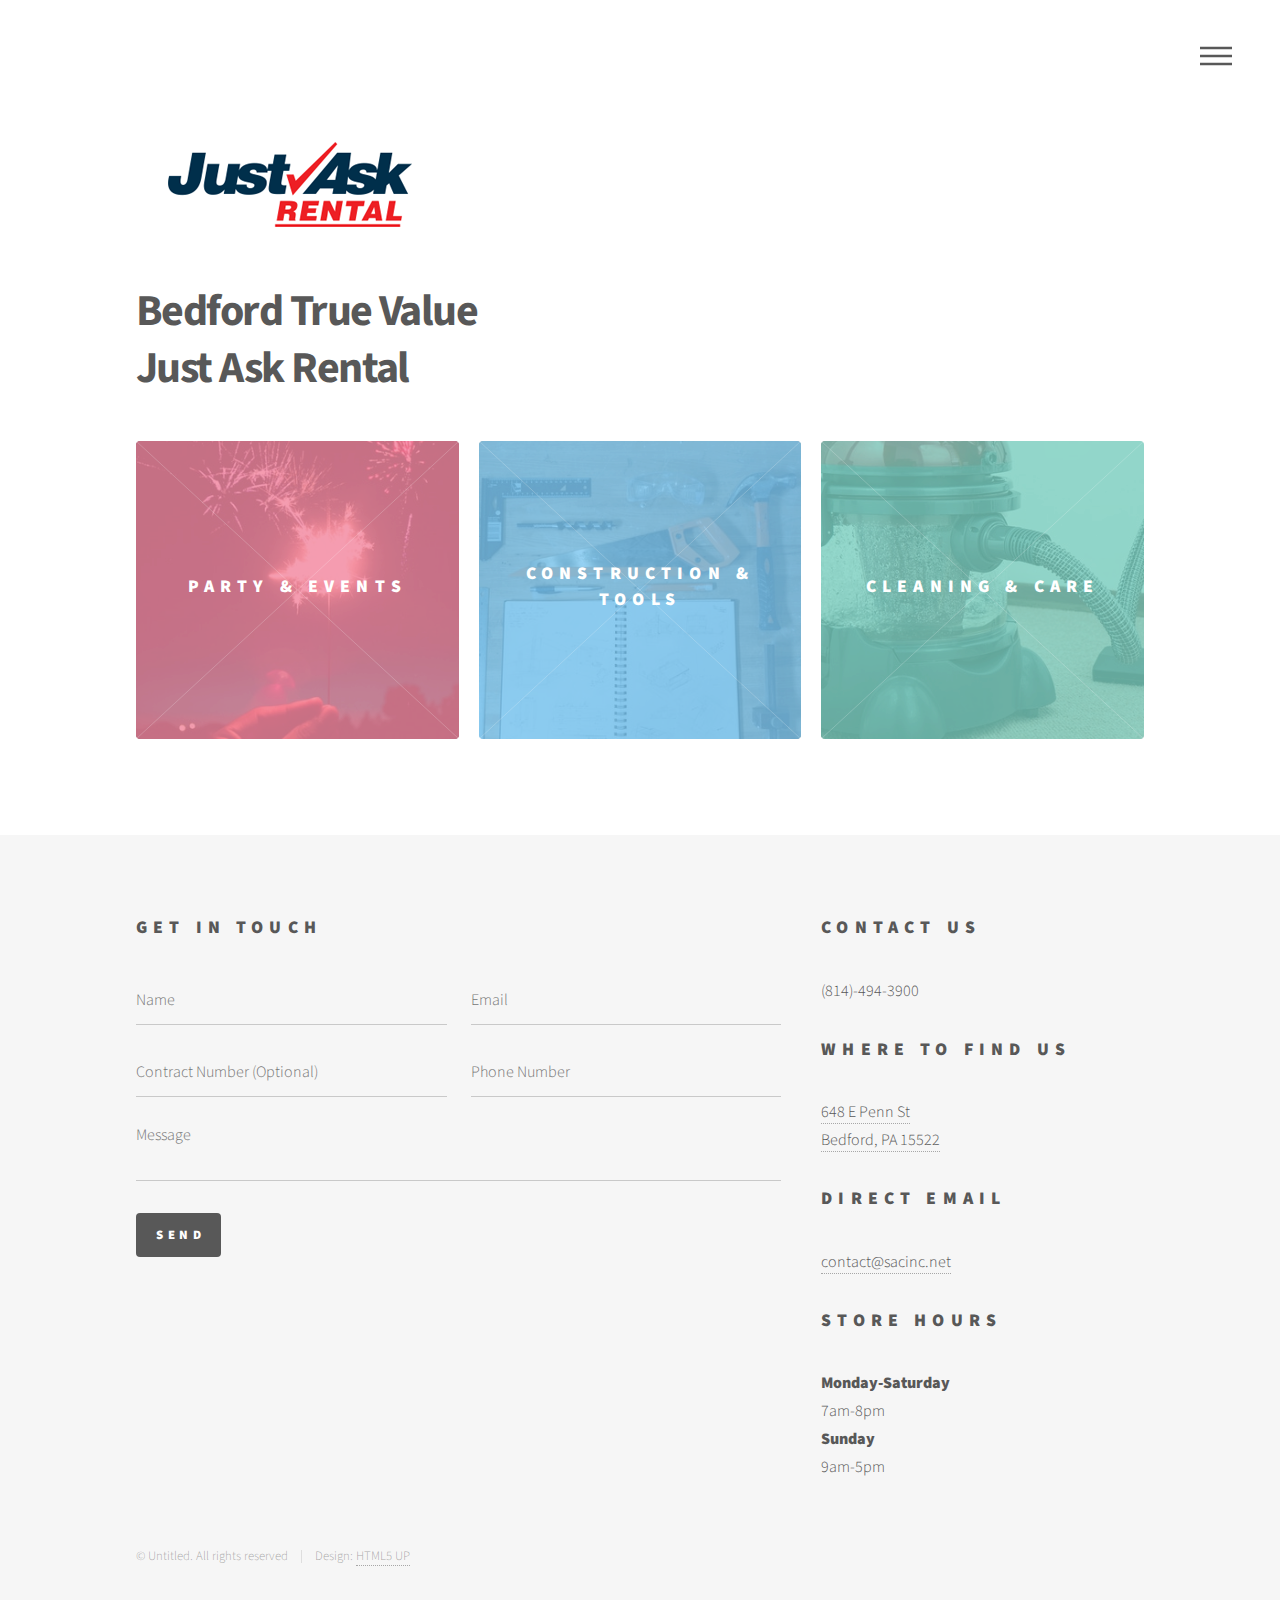
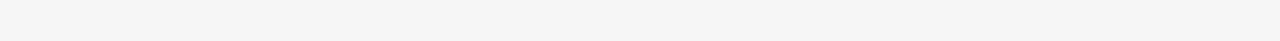
<file: index.html>
<!DOCTYPE HTML>
<html>
	<head>
		<title>Bedford True Value Just Ask Rental</title>
		<meta charset="utf-8" />
		<meta name="viewport" content="width=device-width, initial-scale=1, user-scalable=no" />
		<link rel="stylesheet" href="assets/css/main.css" />
		<noscript><link rel="stylesheet" href="assets/css/noscript.css" /></noscript>
	</head>
	<body class="is-preload">
		<!-- Wrapper -->
			<div id="wrapper">

				<!-- Header -->
					<header id="header">
						<div class="inner">

							<!-- Logo -->
								<a href="index.html" class="logo">
									<span class="symbol"><img src="images/logo.png" alt="Just ask Rental Logo" /></span>
								</a>

							<!-- Menu -->
								<nav>
									<ul>
										<li><a href="#menu">Menu</a></li>
									</ul>
								</nav>

						</div>
					</header>

				<!-- Menu Items -->
					<nav id="menu">
						<h2>Menu</h2>
						<ul>
							<li><a href="index.html">Home</a></li>
							<li><a href="items.html">All Rental Items</a></li>
							<li><a href="events.html">Party & Events</a></li>
							<li><a href="tools.html">Construction & Tools</a></li>
							<li><a href="cleaning.html">Cleaning & Care</a></li>
              <li><a href="login.html" style="color:#ff6666;">Staff Login</a></li>
						</ul>
					</nav>

				<!-- Main -->
					<div id="main">
						<div class="inner">
							<header>
								<h1>Bedford True Value <br />
                Just Ask Rental</h1>
							</header>


							<section class="tiles">

                <!-- Party & Events -->
								<article class="style1">
									<span class="image">
										<img src="images/events.jpg" alt="Party Image"/>
									</span>
									<a href="events.html">
										<h2>Party & Events</h2>
										<div class="content">
											<p>All party and events items will be found here!</p>
										</div>
									</a>
								</article>

                <!-- Construction & Tools -->
								<article class="style2">
									<span class="image">
										<img src="images/tools.jpg" alt="Tools Image" />
									</span>
									<a href="tools.html">
										<h2>Construction & Tools</h2>
										<div class="content">
											<p>Hand Tools, earth moving machines, and lawn and garden found here!</p>
										</div>
									</a>
								</article>

                <!-- Cleaning & Care -->
								<article class="style3">
									<span class="image">
										<img src="images/cleaning.jpg" alt="Cleaning Image" />
									</span>
									<a href="cleaning.html">
										<h2>Cleaning & Care</h2>
										<div class="content">
											<p>House care and cleaning equipment found here!</p>
										</div>
									</a>
								</article>

                <!--
                All Rental Items tab that can be uncommented if needed... 
                needs image as well
								<article class="style1">
									<span class="image">
										<img src="images/everything.jpg" alt="Notepad image" />
									</span>
									<a href="cleaning.html">
										<h2>All Rental Items</h2>
										<div class="content">
											<p>A list of all the items we offer for rent!</p>
										</div>
									</a>
								</article>
                -->

							</section>


						</div>
					</div>

				<!-- Footer -->
          <!-- Contact Form -->
					<footer id="footer">
						<div class="inner">
							<section>
								<h2>Get in touch</h2>
								<form method="post" action="#">
									<div class="fields">
										<div class="field half">
											<input type="text" name="name" id="name" placeholder="Name" />
										</div>
										<div class="field half">
											<input type="email" name="email" id="email" placeholder="Email" />
										</div>
                    <div class="field half">
											<input type="number" name="contract" id="contract" placeholder="Contract Number (Optional)" />
										</div>
                    <div class="field half">
											<input type="number" name="phone" id="phone" placeholder="Phone Number" />
										</div>
										<div class="field">
											<textarea name="message" id="message" placeholder="Message"></textarea>
										</div>
									</div>
									<ul class="actions">
										<li><input type="submit" value="Send" class="primary" /></li>
									</ul>
								</form>
							</section>

              <!-- Other Contacts -->
							<section>
								<h2>Contact Us</h2>
                <p>(814)-494-3900</p>
                <h2>Where to find us</h2>
                <p><a href="https://www.google.com/maps/place/Bedford+True+Value/@40.0177605,-78.4915245,18.81z/data=!4m5!3m4!1s0x89ca52622f26e69b:0xc5a5b3d4f26c60b1!8m2!3d40.0176798!4d-78.4906001" target="_Blank">648 E Penn St <br />
                   Bedford, PA 15522</a></p>
                <h2>Direct Email</h2>
                <p><a href="mailto:contact@sacinc.net">contact@sacinc.net</a></p>
                <h2>Store Hours</h2>
                <p><b>Monday-Saturday</b><br />
                  7am-8pm<br />
                  <b>Sunday</b><br />
                  9am-5pm</p>
							</section>
							<ul class="copyright">
								<li>&copy; Untitled. All rights reserved</li><li>Design: <a href="http://html5up.net">HTML5 UP</a></li>
							</ul>
						</div>
					</footer>
			</div>

		<!-- Scripts -->
			<script src="assets/js/jquery.min.js"></script>
			<script src="assets/js/browser.min.js"></script>
			<script src="assets/js/breakpoints.min.js"></script>
			<script src="assets/js/util.js"></script>
			<script src="assets/js/main.js"></script>

	</body>
</html>
</file>
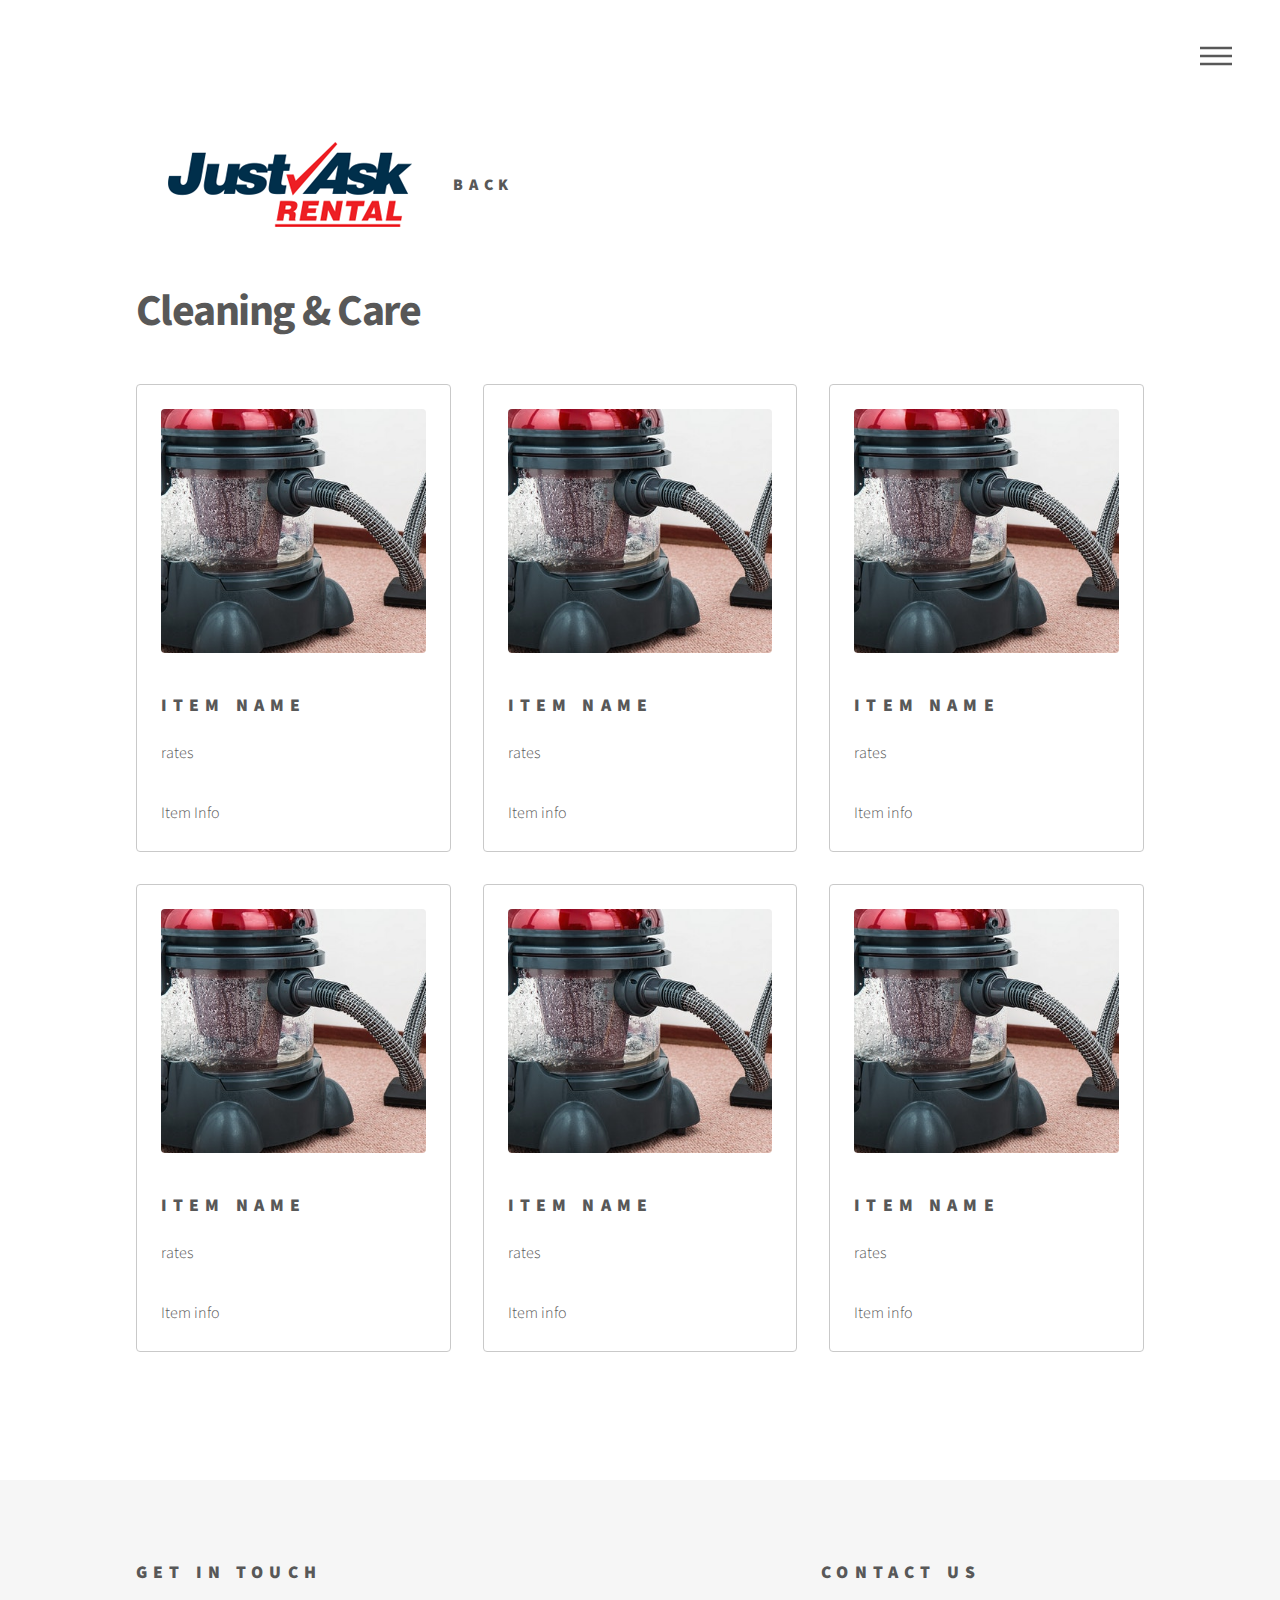
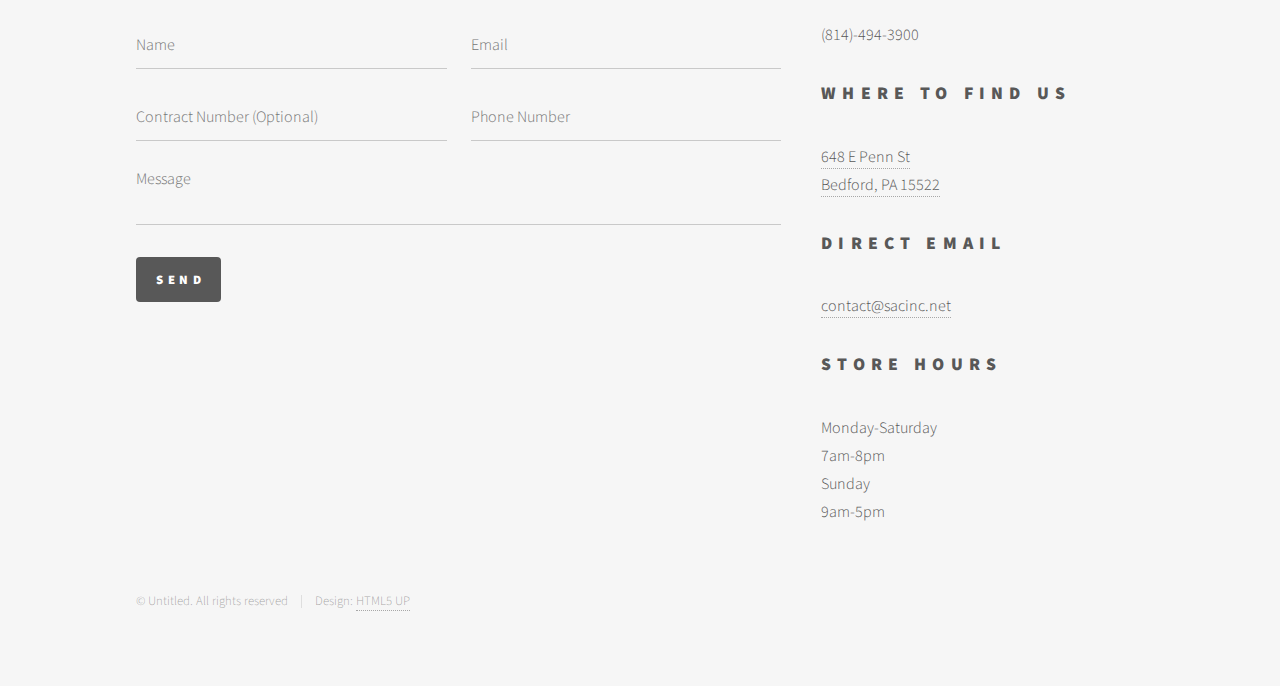
<file: cleaning.html>
<!DOCTYPE HTML>
<html>
	<head>
		<title>Bedford Rentals Cleaning Items</title>
		<meta charset="utf-8" />
		<meta name="viewport" content="width=device-width, initial-scale=1, user-scalable=no" />
		<link rel="stylesheet" href="assets/css/main.css" />
		<noscript><link rel="stylesheet" href="assets/css/noscript.css" /></noscript>
	</head>
	<body class="is-preload">
		<!-- Wrapper -->
			<div id="wrapper">

				<!-- Header -->
					<header id="header">
						<div class="inner">

							<!-- Logo -->
								<a href="index.html" class="logo">
									<span class="symbol"><img src="images/logo.png" alt="" /></span><span class="title">Back</span>
								</a>

							<!-- Pop out menu -->
								<nav>
									<ul>
										<li><a href="#menu">Menu</a></li>
									</ul>
								</nav>

						</div>
					</header>

				<!-- Items in menu -->
					<nav id="menu">
						<h2>Menu</h2>
						<ul>
							<li><a href="index.html">Home</a></li>
							<li><a href="items.html">All Rental Items</a></li>
							<li><a href="events.html">Party & Events</a></li>
							<li><a href="tools.html">Construction & Tools</a></li>
							<li><a href="cleaning.html">Cleaning & Care</a></li>
						</ul>
					</nav>

				<!-- Main -->
					<div id="main">
						<div class="inner">
							<h1>Cleaning & Care</h1>
              
            <!-- Features -->
              <div id="features-wrapper">
                <div class="container">


                  <!-- Row 1 -->
                  <div class="row">
                    <div class="col-4 col-12-medium">

                      <!-- Box 1 -->
                        <section class="box feature">
                          <div class="inner">
                            <header>
                              <a href="#" class="image featured"><img src="images/cleaning.jpg" alt="" /></a>
                              <h2>Item Name</h2>
                              <p>rates</p>
                            </header>
                            <p>Item Info</p>
                          </div>
                        </section>

                    </div>
                    <div class="col-4 col-12-medium">

                      <!-- Box 2 -->
                        <section class="box feature">
                          <div class="inner">
                            <header>
                              <a href="#" class="image featured"><img src="images/cleaning.jpg" alt="" /></a>
                              <h2>Item Name</h2>
                              <p>rates</p>
                            </header>
                            <p>Item info</p>
                          </div>
                        </section>

                    </div>
                    <div class="col-4 col-12-medium">

                      <!-- Box 3 -->
                        <section class="box feature">
                          <div class="inner">
                            <header>
                              <a href="#" class="image featured"><img src="images/cleaning.jpg" alt="" /></a>
                              <h2>Item Name</h2>
                              <p>rates</p>
                            </header>
                            <p>Item info</p>
                          </div>
                        </section>
                    </div>
                  </div>


                  <!-- Row 2 -->
                  <div class="row">
                    <div class="col-4 col-12-medium">

                      <!-- Box 4 -->
                        <section class="box feature">
                          <div class="inner">
                            <header>
                              <a href="#" class="image featured"><img src="images/cleaning.jpg" alt="" /></a>
                              <h2>Item Name</h2>
                              <p>rates</p>
                            </header>
                            <p>Item info</p>
                          </div>
                        </section>

                    </div>
                    <div class="col-4 col-12-medium">

                      <!-- Box 5 -->
                        <section class="box feature">
                          <div class="inner">
                            <header>
                              <a href="#" class="image featured"><img src="images/cleaning.jpg" alt="" /></a>
                              <h2>Item Name</h2>
                              <p>rates</p>
                            </header>
                            <p>Item info</p>
                          </div>
                        </section>

                    </div>
                    <div class="col-4 col-12-medium">

                      <!-- Box 6 -->
                        <section class="box feature">
                          <div class="inner">
                            <header>
                              <a href="#" class="image featured"><img src="images/cleaning.jpg" alt="" /></a>
                              <h2>Item Name</h2>
                              <p>rates</p>
                            </header>
                            <p>Item info</p>
                          </div>
                        </section>
                    </div>
                  </div>
                </div>
              </div>


						</div>
					</div>

				<!-- Footer -->
          <!-- Contact Form -->
					<footer id="footer">
						<div class="inner">
							<section>
								<h2>Get in touch</h2>
								<form method="post" action="#">
									<div class="fields">
										<div class="field half">
											<input type="text" name="name" id="name" placeholder="Name" />
										</div>
										<div class="field half">
											<input type="email" name="email" id="email" placeholder="Email" />
										</div>
                    <div class="field half">
											<input type="number" name="contract" id="contract" placeholder="Contract Number (Optional)" />
										</div>
                    <div class="field half">
											<input type="number" name="phone" id="phone" placeholder="Phone Number" />
										</div>
										<div class="field">
											<textarea name="message" id="message" placeholder="Message"></textarea>
										</div>
									</div>
									<ul class="actions">
										<li><input type="submit" value="Send" class="primary" /></li>
									</ul>
								</form>
							</section>

              <!-- Other Contacts -->
							<section>
								<h2>Contact Us</h2>
                <p>(814)-494-3900</p>
                <h2>Where to find us</h2>
                <p><a href="https://www.google.com/maps/place/Bedford+True+Value/@40.0177605,-78.4915245,18.81z/data=!4m5!3m4!1s0x89ca52622f26e69b:0xc5a5b3d4f26c60b1!8m2!3d40.0176798!4d-78.4906001" target="_Blank">648 E Penn St <br />
                   Bedford, PA 15522</a></p>
                <h2>Direct Email</h2>
                <p><a href="mailto:contact@sacinc.net">contact@sacinc.net</a></p>
                <h2>Store Hours</h2>
                <p>Monday-Saturday<br />
                  7am-8pm<br />
                  Sunday<br />
                  9am-5pm</p>
							</section>
							<ul class="copyright">
								<li>&copy; Untitled. All rights reserved</li><li>Design: <a href="http://html5up.net">HTML5 UP</a></li>
							</ul>
						</div>
					</footer>

			</div>

		<!-- Scripts -->
			<script src="assets/js/jquery.min.js"></script>
			<script src="assets/js/browser.min.js"></script>
			<script src="assets/js/breakpoints.min.js"></script>
			<script src="assets/js/util.js"></script>
			<script src="assets/js/main.js"></script>

	</body>
</html>
</file>
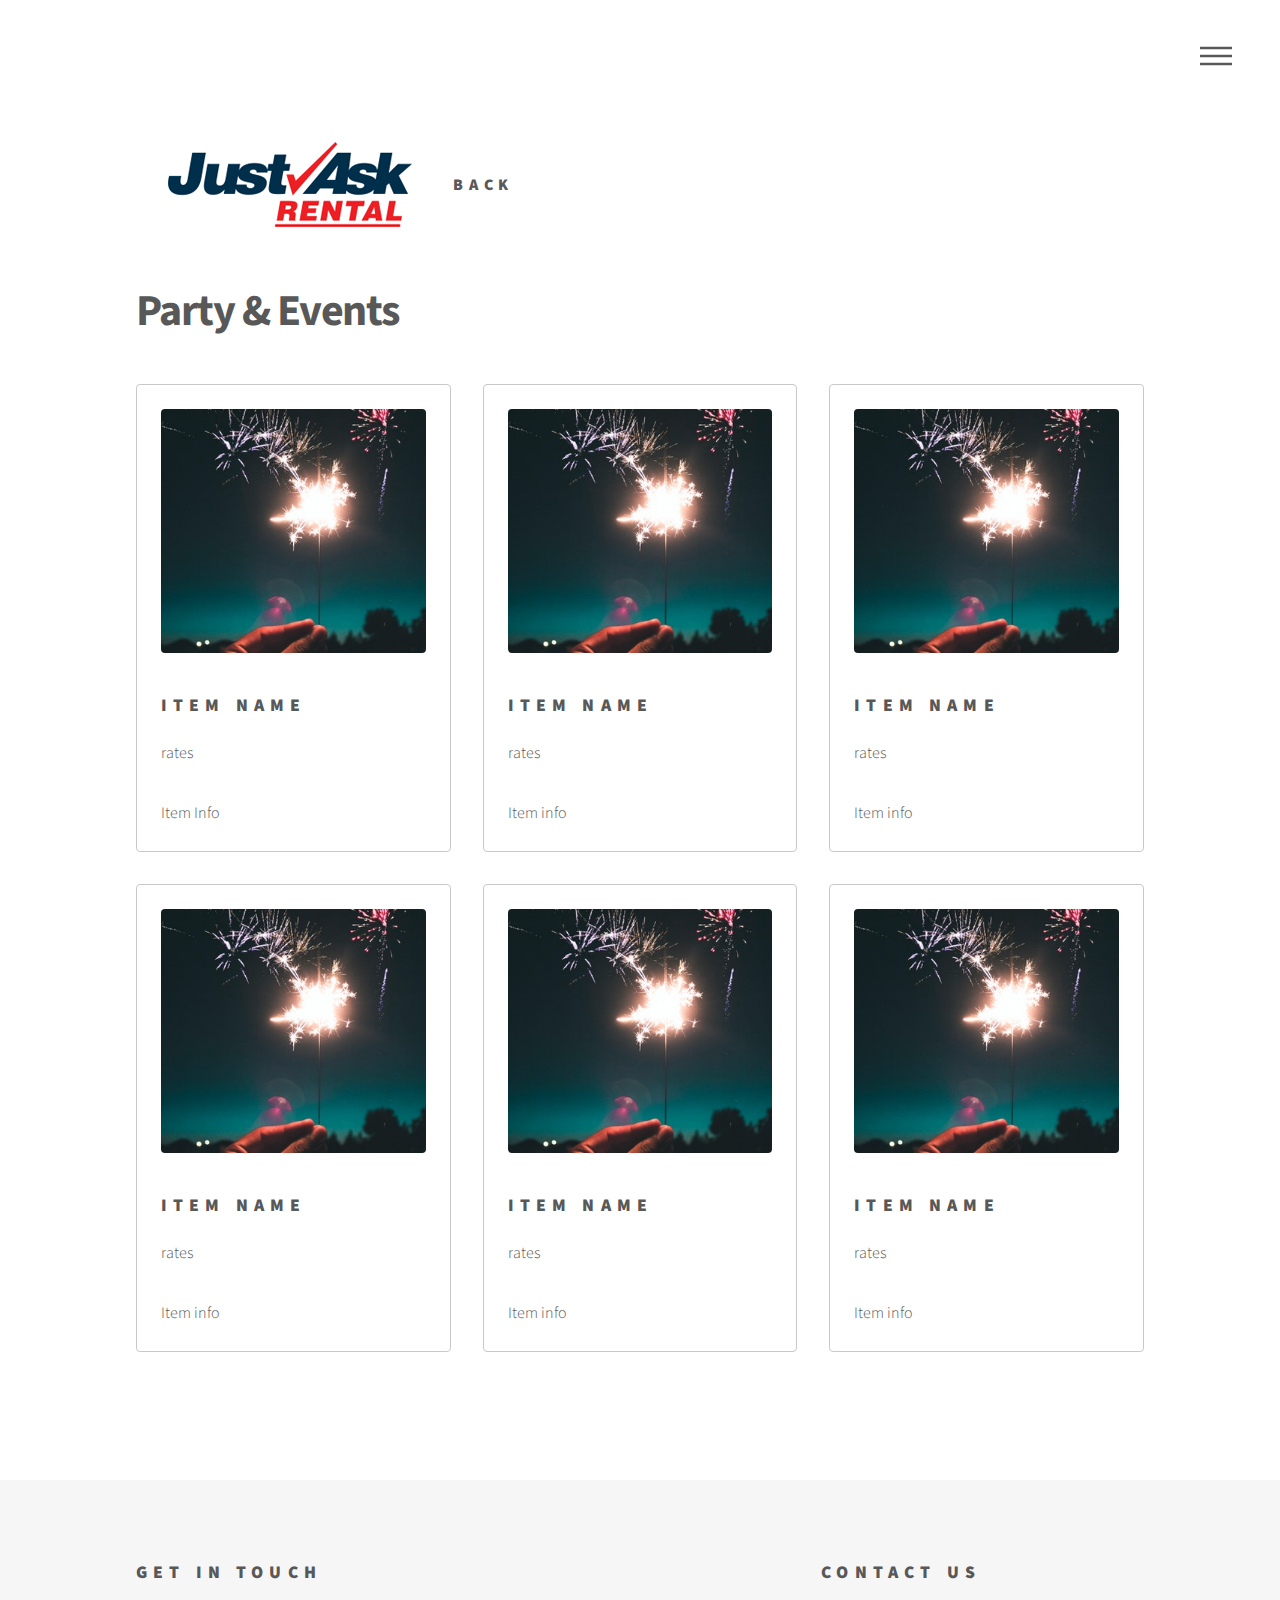
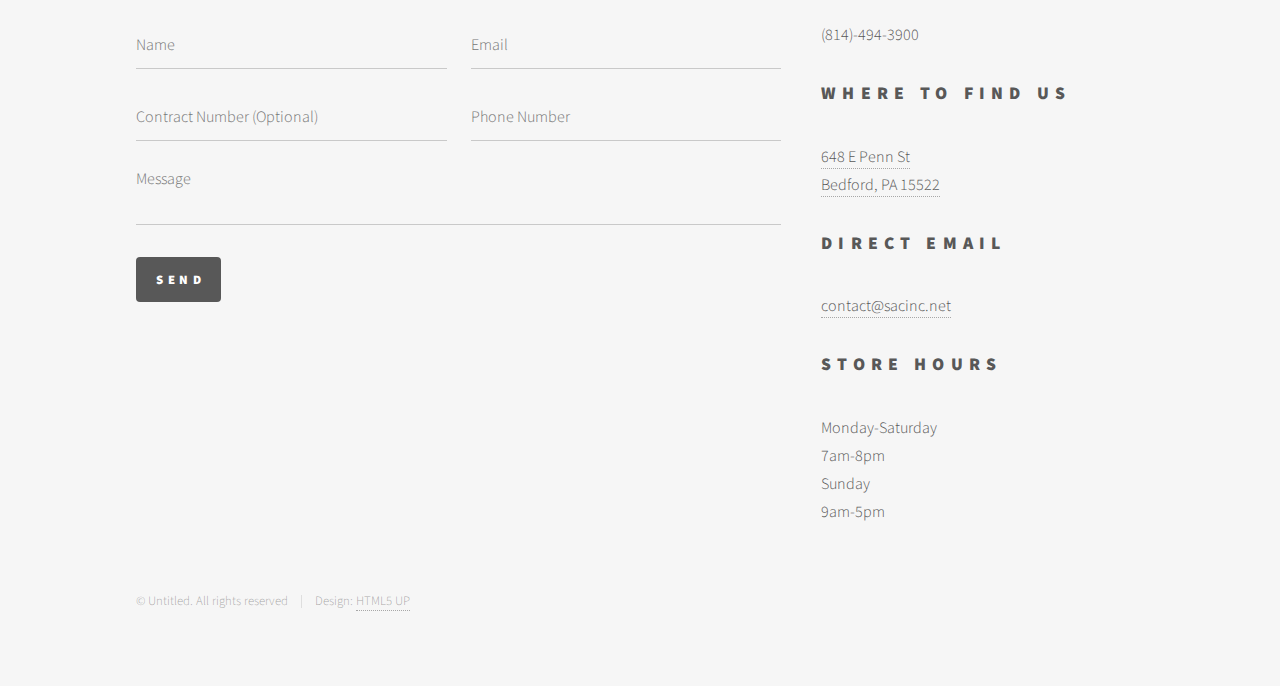
<file: events.html>
<!DOCTYPE HTML>
<html>
	<head>
		<title>Bedford Rentals Event Items</title>
		<meta charset="utf-8" />
		<meta name="viewport" content="width=device-width, initial-scale=1, user-scalable=no" />
		<link rel="stylesheet" href="assets/css/main.css" />
		<noscript><link rel="stylesheet" href="assets/css/noscript.css" /></noscript>
	</head>
	<body class="is-preload">
		<!-- Wrapper -->
			<div id="wrapper">

				<!-- Header -->
					<header id="header">
						<div class="inner">

							<!-- Logo -->
								<a href="index.html" class="logo">
									<span class="symbol"><img src="images/logo.png" alt="" /></span><span class="title">Back</span>
								</a>

							<!-- Pop out menu -->
								<nav>
									<ul>
										<li><a href="#menu">Menu</a></li>
									</ul>
								</nav>

						</div>
					</header>

				<!-- Items in menu -->
					<nav id="menu">
						<h2>Menu</h2>
						<ul>
							<li><a href="index.html">Home</a></li>
							<li><a href="items.html">All Rental Items</a></li>
							<li><a href="events.html">Party & Events</a></li>
							<li><a href="tools.html">Construction & Tools</a></li>
							<li><a href="cleaning.html">Cleaning & Care</a></li>
						</ul>
					</nav>

				<!-- Main -->
					<div id="main">
						<div class="inner">
							<h1>Party & Events</h1>
              
            <!-- Features -->
              <div id="features-wrapper">
                <div class="container">


                  <!-- Row 1 -->
                  <div class="row">
                    <div class="col-4 col-12-medium">

                      <!-- Box 1 -->
                        <section class="box feature">
                          <div class="inner">
                            <header>
                              <a href="#" class="image featured"><img src="images/events.jpg" alt="" /></a>
                              <h2>Item Name</h2>
                              <p>rates</p>
                            </header>
                            <p>Item Info</p>
                          </div>
                        </section>

                    </div>
                    <div class="col-4 col-12-medium">

                      <!-- Box 2 -->
                        <section class="box feature">
                          <div class="inner">
                            <header>
                              <a href="#" class="image featured"><img src="images/events.jpg" alt="" /></a>
                              <h2>Item Name</h2>
                              <p>rates</p>
                            </header>
                            <p>Item info</p>
                          </div>
                        </section>

                    </div>
                    <div class="col-4 col-12-medium">

                      <!-- Box 3 -->
                        <section class="box feature">
                          <div class="inner">
                            <header>
                              <a href="#" class="image featured"><img src="images/events.jpg" alt="" /></a>
                              <h2>Item Name</h2>
                              <p>rates</p>
                            </header>
                            <p>Item info</p>
                          </div>
                        </section>
                    </div>
                  </div>


                  <!-- Row 2 -->
                  <div class="row">
                    <div class="col-4 col-12-medium">

                      <!-- Box 4 -->
                        <section class="box feature">
                          <div class="inner">
                            <header>
                              <a href="#" class="image featured"><img src="images/events.jpg" alt="" /></a>
                              <h2>Item Name</h2>
                              <p>rates</p>
                            </header>
                            <p>Item info</p>
                          </div>
                        </section>

                    </div>
                    <div class="col-4 col-12-medium">

                      <!-- Box 5 -->
                        <section class="box feature">
                          <div class="inner">
                            <header>
                              <a href="#" class="image featured"><img src="images/events.jpg" alt="" /></a>
                              <h2>Item Name</h2>
                              <p>rates</p>
                            </header>
                            <p>Item info</p>
                          </div>
                        </section>

                    </div>
                    <div class="col-4 col-12-medium">

                      <!-- Box 6 -->
                        <section class="box feature">
                          <div class="inner">
                            <header>
                              <a href="#" class="image featured"><img src="images/events.jpg" alt="" /></a>
                              <h2>Item Name</h2>
                              <p>rates</p>
                            </header>
                            <p>Item info</p>
                          </div>
                        </section>
                    </div>
                  </div>
                </div>
              </div>


						</div>
					</div>

				<!-- Footer -->
          <!-- Contact Form -->
					<footer id="footer">
						<div class="inner">
							<section>
								<h2>Get in touch</h2>
								<form method="post" action="#">
									<div class="fields">
										<div class="field half">
											<input type="text" name="name" id="name" placeholder="Name" />
										</div>
										<div class="field half">
											<input type="email" name="email" id="email" placeholder="Email" />
										</div>
                    <div class="field half">
											<input type="number" name="contract" id="contract" placeholder="Contract Number (Optional)" />
										</div>
                    <div class="field half">
											<input type="number" name="phone" id="phone" placeholder="Phone Number" />
										</div>
										<div class="field">
											<textarea name="message" id="message" placeholder="Message"></textarea>
										</div>
									</div>
									<ul class="actions">
										<li><input type="submit" value="Send" class="primary" /></li>
									</ul>
								</form>
							</section>

              <!-- Other Contacts -->
							<section>
								<h2>Contact Us</h2>
                <p>(814)-494-3900</p>
                <h2>Where to find us</h2>
                <p><a href="https://www.google.com/maps/place/Bedford+True+Value/@40.0177605,-78.4915245,18.81z/data=!4m5!3m4!1s0x89ca52622f26e69b:0xc5a5b3d4f26c60b1!8m2!3d40.0176798!4d-78.4906001" target="_Blank">648 E Penn St <br />
                   Bedford, PA 15522</a></p>
                <h2>Direct Email</h2>
                <p><a href="mailto:contact@sacinc.net">contact@sacinc.net</a></p>
                <h2>Store Hours</h2>
                <p>Monday-Saturday<br />
                  7am-8pm<br />
                  Sunday<br />
                  9am-5pm</p>
							</section>
							<ul class="copyright">
								<li>&copy; Untitled. All rights reserved</li><li>Design: <a href="http://html5up.net">HTML5 UP</a></li>
							</ul>
						</div>
					</footer>

			</div>

		<!-- Scripts -->
			<script src="assets/js/jquery.min.js"></script>
			<script src="assets/js/browser.min.js"></script>
			<script src="assets/js/breakpoints.min.js"></script>
			<script src="assets/js/util.js"></script>
			<script src="assets/js/main.js"></script>

	</body>
</html>
</file>
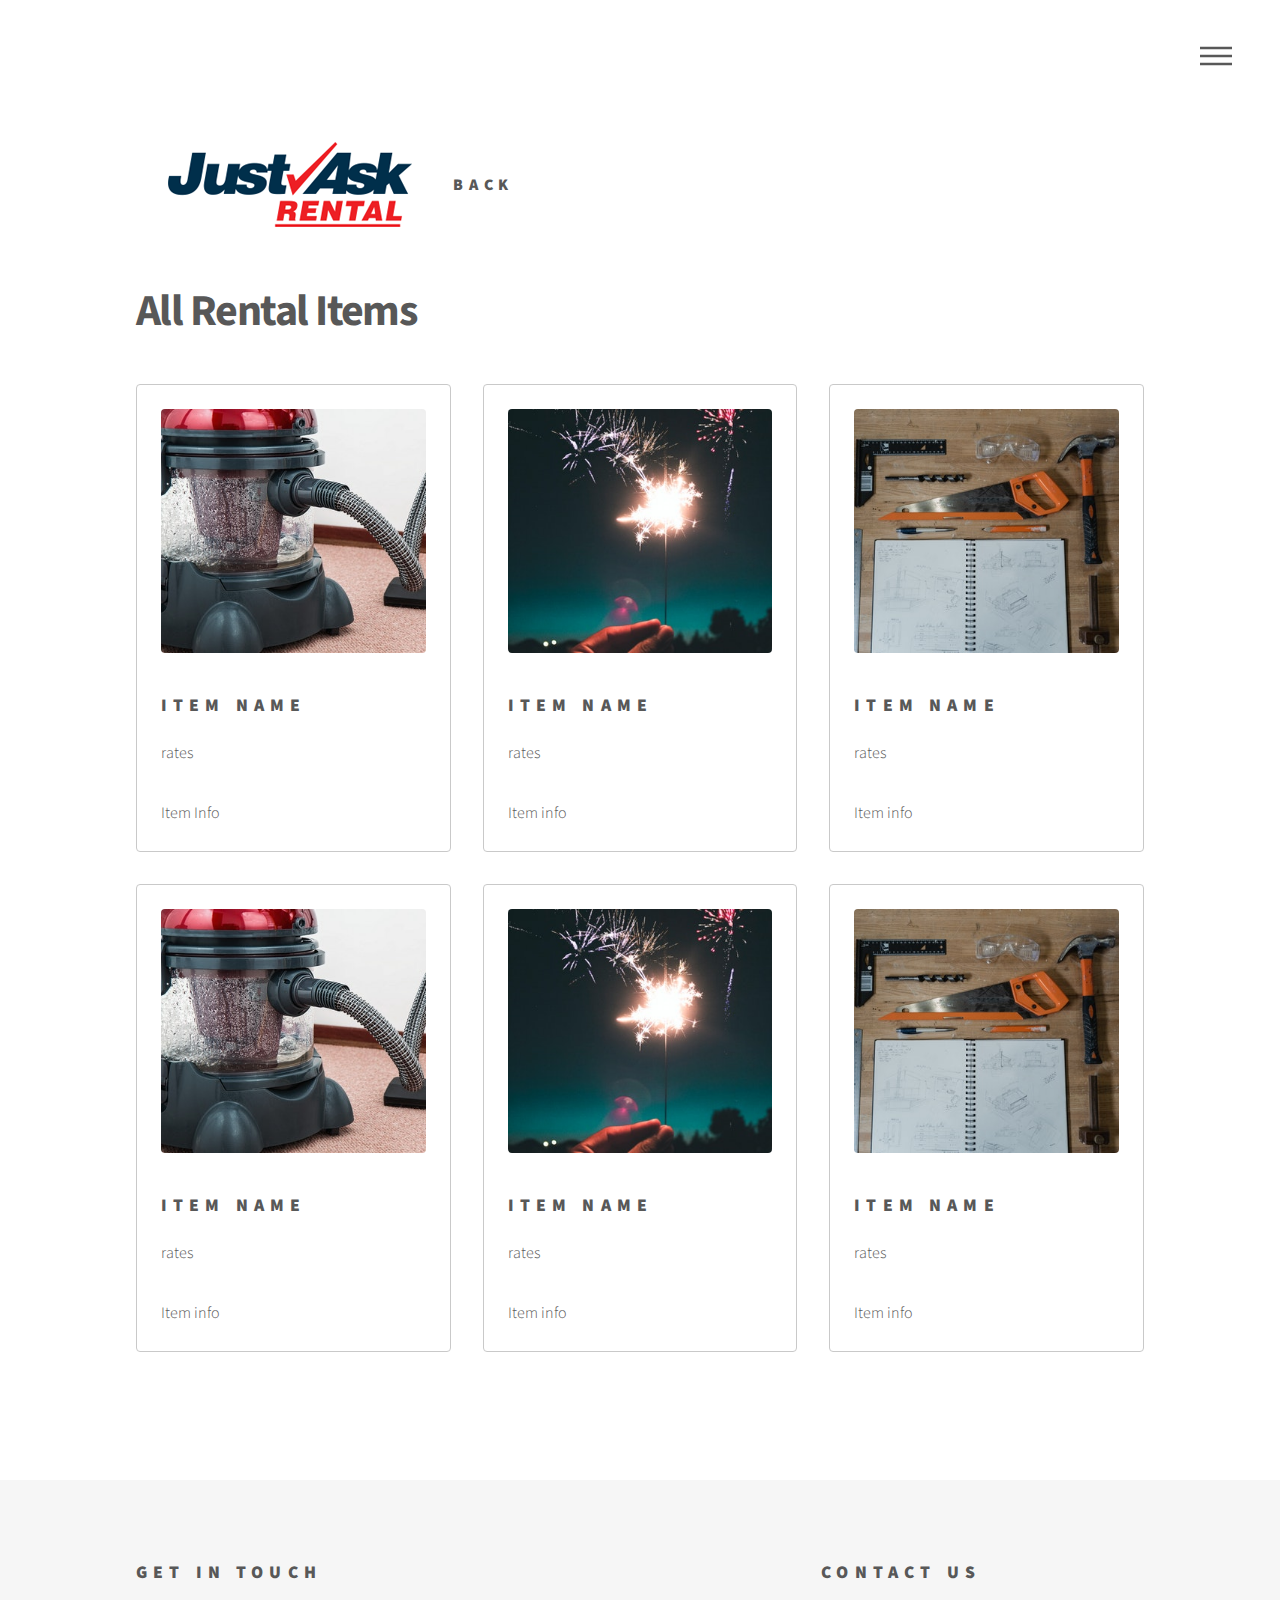
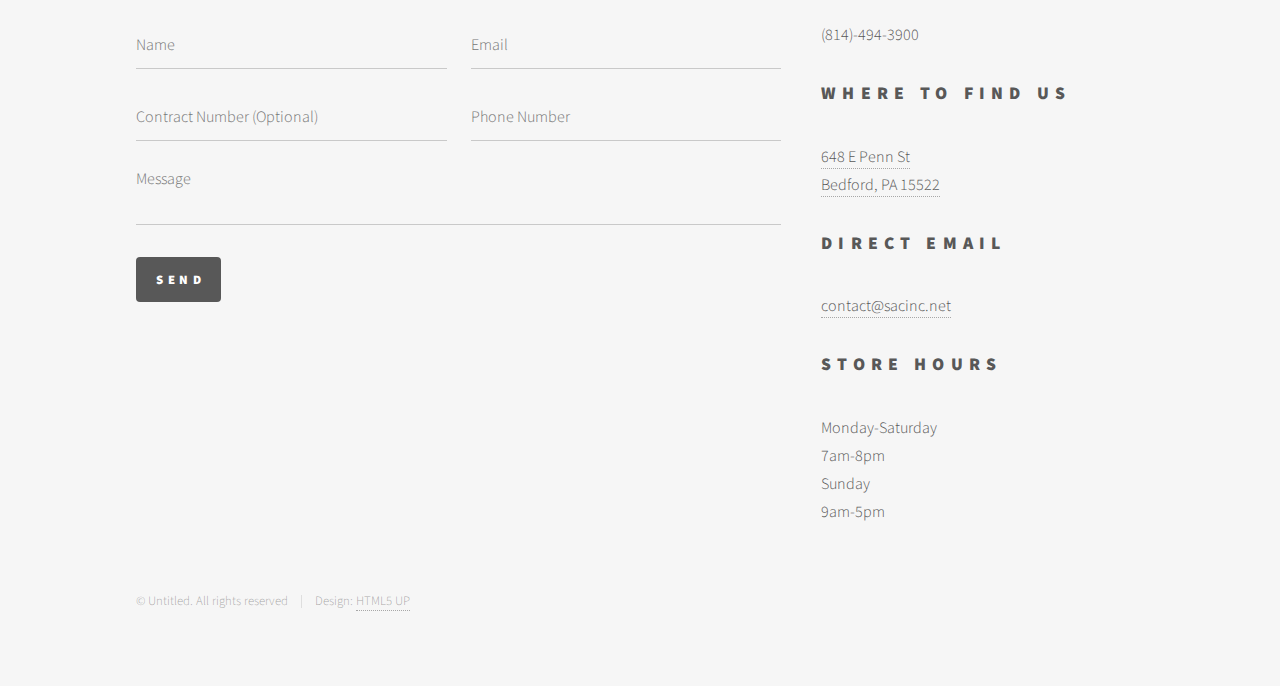
<file: items.html>
<!DOCTYPE HTML>
<html>
	<head>
		<title>Bedford Rentals All Items</title>
		<meta charset="utf-8" />
		<meta name="viewport" content="width=device-width, initial-scale=1, user-scalable=no" />
		<link rel="stylesheet" href="assets/css/main.css" />
		<noscript><link rel="stylesheet" href="assets/css/noscript.css" /></noscript>
	</head>
	<body class="is-preload">
		<!-- Wrapper -->
			<div id="wrapper">

				<!-- Header -->
					<header id="header">
						<div class="inner">

							<!-- Logo -->
								<a href="index.html" class="logo">
									<span class="symbol"><img src="images/logo.png" alt="" /></span><span class="title">Back</span>
								</a>

							<!-- Pop out menu -->
								<nav>
									<ul>
										<li><a href="#menu">Menu</a></li>
									</ul>
								</nav>

						</div>
					</header>

				<!-- Items in menu -->
					<nav id="menu">
						<h2>Menu</h2>
						<ul>
							<li><a href="index.html">Home</a></li>
							<li><a href="items.html">All Rental Items</a></li>
							<li><a href="events.html">Party & Events</a></li>
							<li><a href="tools.html">Construction & Tools</a></li>
							<li><a href="cleaning.html">Cleaning & Care</a></li>
						</ul>
					</nav>

				<!-- Main -->
					<div id="main">
						<div class="inner">
							<h1>All Rental Items</h1>
              
            <!-- Features -->
              <div id="features-wrapper">
                <div class="container">


                  <!-- Row 1 -->
                  <div class="row">
                    <div class="col-4 col-12-medium">

                      <!-- Box 1 -->
                        <section class="box feature">
                          <div class="inner">
                            <header>
                              <a href="#" class="image featured"><img src="images/cleaning.jpg" alt="" /></a>
                              <h2>Item Name</h2>
                              <p>rates</p>
                            </header>
                            <p>Item Info</p>
                          </div>
                        </section>

                    </div>
                    <div class="col-4 col-12-medium">

                      <!-- Box 2 -->
                        <section class="box feature">
                          <div class="inner">
                            <header>
                              <a href="#" class="image featured"><img src="images/events.jpg" alt="" /></a>
                              <h2>Item Name</h2>
                              <p>rates</p>
                            </header>
                            <p>Item info</p>
                          </div>
                        </section>

                    </div>
                    <div class="col-4 col-12-medium">

                      <!-- Box 3 -->
                        <section class="box feature">
                          <div class="inner">
                            <header>
                              <a href="#" class="image featured"><img src="images/tools.jpg" alt="" /></a>
                              <h2>Item Name</h2>
                              <p>rates</p>
                            </header>
                            <p>Item info</p>
                          </div>
                        </section>
                    </div>
                  </div>


                  <!-- Row 2 -->
                  <div class="row">
                    <div class="col-4 col-12-medium">

                      <!-- Box 4 -->
                        <section class="box feature">
                          <div class="inner">
                            <header>
                              <a href="#" class="image featured"><img src="images/cleaning.jpg" alt="" /></a>
                              <h2>Item Name</h2>
                              <p>rates</p>
                            </header>
                            <p>Item info</p>
                          </div>
                        </section>

                    </div>
                    <div class="col-4 col-12-medium">

                      <!-- Box 5 -->
                        <section class="box feature">
                          <div class="inner">
                            <header>
                              <a href="#" class="image featured"><img src="images/events.jpg" alt="" /></a>
                              <h2>Item Name</h2>
                              <p>rates</p>
                            </header>
                            <p>Item info</p>
                          </div>
                        </section>

                    </div>
                    <div class="col-4 col-12-medium">

                      <!-- Box 6 -->
                        <section class="box feature">
                          <div class="inner">
                            <header>
                              <a href="#" class="image featured"><img src="images/tools.jpg" alt="" /></a>
                              <h2>Item Name</h2>
                              <p>rates</p>
                            </header>
                            <p>Item info</p>
                          </div>
                        </section>
                    </div>
                  </div>
                </div>
              </div>


						</div>
					</div>

				<!-- Footer -->
          <!-- Contact Form -->
					<footer id="footer">
						<div class="inner">
							<section>
								<h2>Get in touch</h2>
								<form method="post" action="#">
									<div class="fields">
										<div class="field half">
											<input type="text" name="name" id="name" placeholder="Name" />
										</div>
										<div class="field half">
											<input type="email" name="email" id="email" placeholder="Email" />
										</div>
                    <div class="field half">
											<input type="number" name="contract" id="contract" placeholder="Contract Number (Optional)" />
										</div>
                    <div class="field half">
											<input type="number" name="phone" id="phone" placeholder="Phone Number" />
										</div>
										<div class="field">
											<textarea name="message" id="message" placeholder="Message"></textarea>
										</div>
									</div>
									<ul class="actions">
										<li><input type="submit" value="Send" class="primary" /></li>
									</ul>
								</form>
							</section>

              <!-- Other Contacts -->
							<section>
								<h2>Contact Us</h2>
                <p>(814)-494-3900</p>
                <h2>Where to find us</h2>
                <p><a href="https://www.google.com/maps/place/Bedford+True+Value/@40.0177605,-78.4915245,18.81z/data=!4m5!3m4!1s0x89ca52622f26e69b:0xc5a5b3d4f26c60b1!8m2!3d40.0176798!4d-78.4906001" target="_Blank">648 E Penn St <br />
                   Bedford, PA 15522</a></p>
                <h2>Direct Email</h2>
                <p><a href="mailto:contact@sacinc.net">contact@sacinc.net</a></p>
                <h2>Store Hours</h2>
                <p>Monday-Saturday<br />
                  7am-8pm<br />
                  Sunday<br />
                  9am-5pm</p>
							</section>
							<ul class="copyright">
								<li>&copy; Untitled. All rights reserved</li><li>Design: <a href="http://html5up.net">HTML5 UP</a></li>
							</ul>
						</div>
					</footer>

			</div>

		<!-- Scripts -->
			<script src="assets/js/jquery.min.js"></script>
			<script src="assets/js/browser.min.js"></script>
			<script src="assets/js/breakpoints.min.js"></script>
			<script src="assets/js/util.js"></script>
			<script src="assets/js/main.js"></script>

	</body>
</html>
</file>
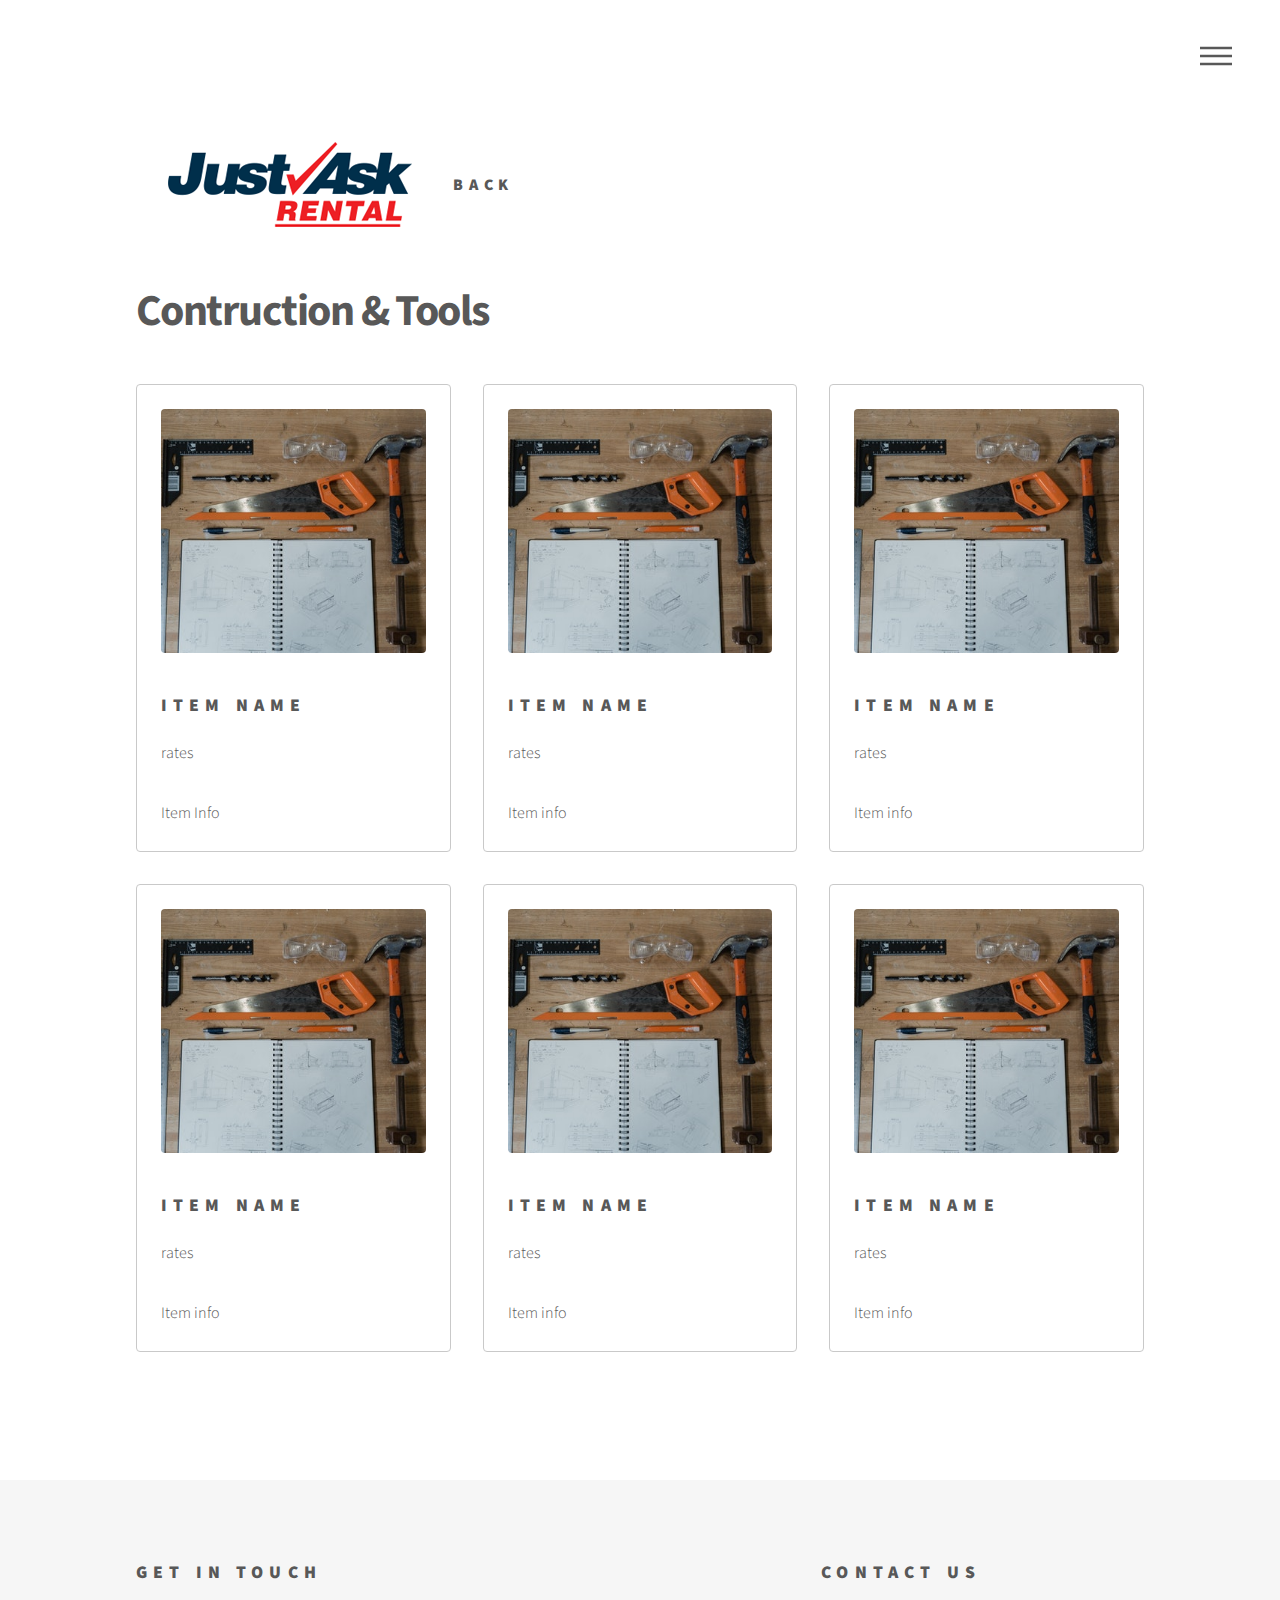
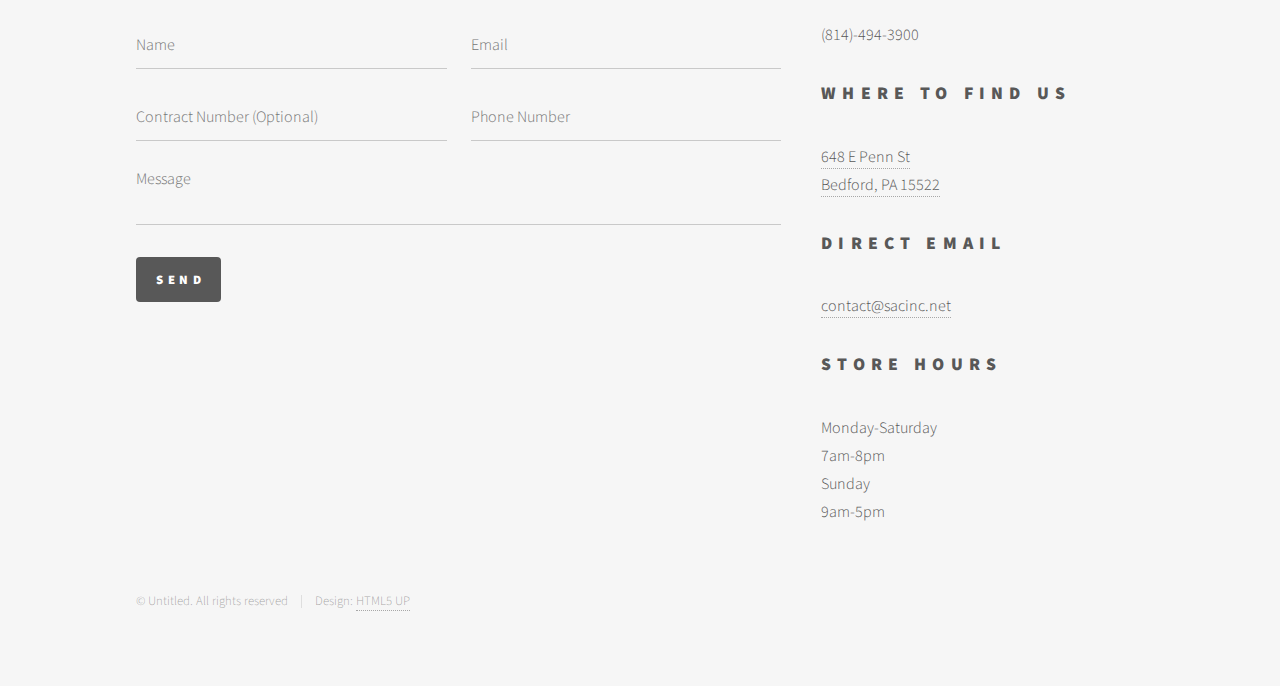
<file: tools.html>
<!DOCTYPE HTML>
<html>
	<head>
		<title>Bedford Rentals Tool Rentals</title>
		<meta charset="utf-8" />
		<meta name="viewport" content="width=device-width, initial-scale=1, user-scalable=no" />
		<link rel="stylesheet" href="assets/css/main.css" />
		<noscript><link rel="stylesheet" href="assets/css/noscript.css" /></noscript>
	</head>
	<body class="is-preload">
		<!-- Wrapper -->
			<div id="wrapper">

				<!-- Header -->
					<header id="header">
						<div class="inner">

							<!-- Logo -->
								<a href="index.html" class="logo">
									<span class="symbol"><img src="images/logo.png" alt="" /></span><span class="title">Back</span>
								</a>

							<!-- Pop out menu -->
								<nav>
									<ul>
										<li><a href="#menu">Menu</a></li>
									</ul>
								</nav>

						</div>
					</header>

				<!-- Items in menu -->
					<nav id="menu">
						<h2>Menu</h2>
						<ul>
							<li><a href="index.html">Home</a></li>
							<li><a href="items.html">All Rental Items</a></li>
							<li><a href="events.html">Party & Events</a></li>
							<li><a href="tools.html">Construction & Tools</a></li>
							<li><a href="cleaning.html">Cleaning & Care</a></li>
						</ul>
					</nav>

				<!-- Main -->
					<div id="main">
						<div class="inner">
							<h1>Contruction & Tools</h1>
              
            <!-- Features -->
              <div id="features-wrapper">
                <div class="container">


                  <!-- Row 1 -->
                  <div class="row">
                    <div class="col-4 col-12-medium">

                      <!-- Box 1 -->
                        <section class="box feature">
                          <div class="inner">
                            <header>
                              <a href="#" class="image featured"><img src="images/tools.jpg" alt="" /></a>
                              <h2>Item Name</h2>
                              <p>rates</p>
                            </header>
                            <p>Item Info</p>
                          </div>
                        </section>

                    </div>
                    <div class="col-4 col-12-medium">

                      <!-- Box 2 -->
                        <section class="box feature">
                          <div class="inner">
                            <header>
                              <a href="#" class="image featured"><img src="images/tools.jpg" alt="" /></a>
                              <h2>Item Name</h2>
                              <p>rates</p>
                            </header>
                            <p>Item info</p>
                          </div>
                        </section>

                    </div>
                    <div class="col-4 col-12-medium">

                      <!-- Box 3 -->
                        <section class="box feature">
                          <div class="inner">
                            <header>
                              <a href="#" class="image featured"><img src="images/tools.jpg" alt="" /></a>
                              <h2>Item Name</h2>
                              <p>rates</p>
                            </header>
                            <p>Item info</p>
                          </div>
                        </section>
                    </div>
                  </div>


                  <!-- Row 2 -->
                  <div class="row">
                    <div class="col-4 col-12-medium">

                      <!-- Box 4 -->
                        <section class="box feature">
                          <div class="inner">
                            <header>
                              <a href="#" class="image featured"><img src="images/tools.jpg" alt="" /></a>
                              <h2>Item Name</h2>
                              <p>rates</p>
                            </header>
                            <p>Item info</p>
                          </div>
                        </section>

                    </div>
                    <div class="col-4 col-12-medium">

                      <!-- Box 5 -->
                        <section class="box feature">
                          <div class="inner">
                            <header>
                              <a href="#" class="image featured"><img src="images/tools.jpg" alt="" /></a>
                              <h2>Item Name</h2>
                              <p>rates</p>
                            </header>
                            <p>Item info</p>
                          </div>
                        </section>

                    </div>
                    <div class="col-4 col-12-medium">

                      <!-- Box 6 -->
                        <section class="box feature">
                          <div class="inner">
                            <header>
                              <a href="#" class="image featured"><img src="images/tools.jpg" alt="" /></a>
                              <h2>Item Name</h2>
                              <p>rates</p>
                            </header>
                            <p>Item info</p>
                          </div>
                        </section>
                    </div>
                  </div>
                </div>
              </div>


						</div>
					</div>

				<!-- Footer -->
          <!-- Contact Form -->
					<footer id="footer">
						<div class="inner">
							<section>
								<h2>Get in touch</h2>
								<form method="post" action="#">
									<div class="fields">
										<div class="field half">
											<input type="text" name="name" id="name" placeholder="Name" />
										</div>
										<div class="field half">
											<input type="email" name="email" id="email" placeholder="Email" />
										</div>
                    <div class="field half">
											<input type="number" name="contract" id="contract" placeholder="Contract Number (Optional)" />
										</div>
                    <div class="field half">
											<input type="number" name="phone" id="phone" placeholder="Phone Number" />
										</div>
										<div class="field">
											<textarea name="message" id="message" placeholder="Message"></textarea>
										</div>
									</div>
									<ul class="actions">
										<li><input type="submit" value="Send" class="primary" /></li>
									</ul>
								</form>
							</section>

              <!-- Other Contacts -->
							<section>
								<h2>Contact Us</h2>
                <p>(814)-494-3900</p>
                <h2>Where to find us</h2>
                <p><a href="https://www.google.com/maps/place/Bedford+True+Value/@40.0177605,-78.4915245,18.81z/data=!4m5!3m4!1s0x89ca52622f26e69b:0xc5a5b3d4f26c60b1!8m2!3d40.0176798!4d-78.4906001" target="_Blank">648 E Penn St <br />
                   Bedford, PA 15522</a></p>
                <h2>Direct Email</h2>
                <p><a href="mailto:contact@sacinc.net">contact@sacinc.net</a></p>
                <h2>Store Hours</h2>
                <p>Monday-Saturday<br />
                  7am-8pm<br />
                  Sunday<br />
                  9am-5pm</p>
							</section>
							<ul class="copyright">
								<li>&copy; Untitled. All rights reserved</li><li>Design: <a href="http://html5up.net">HTML5 UP</a></li>
							</ul>
						</div>
					</footer>

			</div>

		<!-- Scripts -->
			<script src="assets/js/jquery.min.js"></script>
			<script src="assets/js/browser.min.js"></script>
			<script src="assets/js/breakpoints.min.js"></script>
			<script src="assets/js/util.js"></script>
			<script src="assets/js/main.js"></script>

	</body>
</html>
</file>
<file: assets/css/noscript.css>
/*
	Phantom by HTML5 UP
	html5up.net | @ajlkn
	Free for personal and commercial use under the CCA 3.0 license (html5up.net/license)
*/

/* Tiles */

	body.is-preload .tiles article {
		-moz-transform: none;
		-webkit-transform: none;
		-ms-transform: none;
		transform: none;
		opacity: 1;
	}
</file>
<file: assets/css/main.css>
@import url(fontawesome-all.min.css);
@import url("https://fonts.googleapis.com/css?family=Source+Sans+Pro:300,700,900");

/*
	Phantom by HTML5 UP
	html5up.net | @ajlkn
	Free for personal and commercial use under the CCA 3.0 license (html5up.net/license)
*/

html, body, div, span, applet, object,
iframe, h1, h2, h3, h4, h5, h6, p, blockquote,
pre, a, abbr, acronym, address, big, cite,
code, del, dfn, em, img, ins, kbd, q, s, samp,
small, strike, strong, sub, sup, tt, var, b,
u, i, center, dl, dt, dd, ol, ul, li, fieldset,
form, label, legend, table, caption, tbody,
tfoot, thead, tr, th, td, article, aside,
canvas, details, embed, figure, figcaption,
footer, header, hgroup, menu, nav, output, ruby,
section, summary, time, mark, audio, video {
	margin: 0;
	padding: 0;
	border: 0;
	font-size: 100%;
	font: inherit;
	vertical-align: baseline;}

article, aside, details, figcaption, figure,
footer, header, hgroup, menu, nav, section {
	display: block;}

body {
	line-height: 1;
}

ol, ul {
	list-style: none;
}

blockquote, q {
	quotes: none;
}

	blockquote:before, blockquote:after, q:before, q:after {
		content: '';
		content: none;
	}

table {
	border-collapse: collapse;
	border-spacing: 0;
}

body {
	-webkit-text-size-adjust: none;
}

mark {
	background-color: transparent;
	color: inherit;
}

input::-moz-focus-inner {
	border: 0;
	padding: 0;
}

input, select, textarea {
	-moz-appearance: none;
	-webkit-appearance: none;
	-ms-appearance: none;
	appearance: none;
}

/* Basic */

	@-ms-viewport {
		width: device-width;
	}

	body {
		-ms-overflow-style: scrollbar;
	}

	@media screen and (max-width: 480px) {

		html, body {
			min-width: 320px;
		}

	}

  /* Image */

	.image {
		display: inline-block;
		outline: 0;
	}

		.image img {
			display: block;
			width: 100%;
			border-radius: 8px;
		}

		.image.fit {
			display: block;
			width: 100%;
		}

		.image.featured {
			display: block;
			width: 100%;
			margin: 0 0 2.5em 0;
		}

		.image.left {
			float: left;
			margin: 0 2em 2em 0;
		}

		.image.centered {
			display: block;
			margin: 0 0 2.5em 0;
		}

			.image.centered img {
				margin: 0 auto;
				width: auto;
			}

	html {
		box-sizing: border-box;
	}

	*, *:before, *:after {
		box-sizing: inherit;
	}

	body {
		background-image: url("https://imgur.com/a/nsS5AA7");
	}

		body.is-preload *, body.is-preload *:before, body.is-preload *:after {
			-moz-animation: none !important;
			-webkit-animation: none !important;
			-ms-animation: none !important;
			animation: none !important;
			-moz-transition: none !important;
			-webkit-transition: none !important;
			-ms-transition: none !important;
			transition: none !important;
		}

/* Type */

	body, input, select, textarea {
		color: #585858;
		font-family: "Source Sans Pro", Helvetica, sans-serif;
		font-size: 16pt;
		font-weight: 300;
		line-height: 1.75;
	}

		@media screen and (max-width: 1680px) {

			body, input, select, textarea {
				font-size: 14pt;
			}

		}

		@media screen and (max-width: 1280px) {

			body, input, select, textarea {
				font-size: 12pt;
			}

		}

	a {
		-moz-transition: border-bottom-color 0.2s ease, color 0.2s ease;
		-webkit-transition: border-bottom-color 0.2s ease, color 0.2s ease;
		-ms-transition: border-bottom-color 0.2s ease, color 0.2s ease;
		transition: border-bottom-color 0.2s ease, color 0.2s ease;
		text-decoration: none;
		color: #585858;
		border-bottom: dotted 1px rgba(88, 88, 88, 0.5);
	}

		a:hover {
			border-bottom-color: transparent;
			color: #f2849e !important;
		}

	strong, b {
		font-weight: 900;
	}

	em, i {
		font-style: italic;
	}

	p {
		margin: 0 0 2em 0;
	}

	h1 {
		font-size: 2.75em;
		font-weight: 700;
		line-height: 1.3;
		margin: 0 0 1em 0;
		letter-spacing: -0.035em;
	}

		h1 a {
			color: inherit;
		}

		@media screen and (max-width: 736px) {

			h1 {
				font-size: 2em;
				margin: 0 0 1em 0;
			}

		}

		@media screen and (max-width: 360px) {

			h1 {
				font-size: 1.75em;
			}

		}

	h2, h3, h4, h5, h6 {
		font-weight: 900;
		line-height: 1.5;
		margin: 0 0 2em 0;
		text-transform: uppercase;
		letter-spacing: 0.35em;
	}

		h2 a, h3 a, h4 a, h5 a, h6 a {
			color: inherit;
		}

	h2 {
		font-size: 1.1em;
	}

	h3 {
		font-size: 1em;
	}

	h4 {
		font-size: 0.8em;
	}

	h5 {
		font-size: 0.8em;
	}

	h6 {
		font-size: 0.8em;
	}

	@media screen and (max-width: 980px) {

		h1 br, h2 br, h3 br, h4 br, h5 br, h6 br {
			display: none;
		}

	}

	@media screen and (max-width: 736px) {

		h2 {
			font-size: 1em;
		}

		h3 {
			font-size: 0.8em;
		}

	}

	sub {
		font-size: 0.8em;
		position: relative;
		top: 0.5em;
	}

	sup {
		font-size: 0.8em;
		position: relative;
		top: -0.5em;
	}

	blockquote {
		border-left: solid 4px #c9c9c9;
		font-style: italic;
		margin: 0 0 2em 0;
		padding: 0.5em 0 0.5em 2em;
	}

	code {
		background: rgba(144, 144, 144, 0.075);
		border-radius: 4px;
		border: solid 1px #c9c9c9;
		font-family: "Courier New", monospace;
		font-size: 0.9em;
		margin: 0 0.25em;
		padding: 0.25em 0.65em;
	}

	pre {
		-webkit-overflow-scrolling: touch;
		font-family: "Courier New", monospace;
		font-size: 0.9em;
		margin: 0 0 2em 0;
	}

		pre code {
			display: block;
			line-height: 1.75;
			padding: 1em 1.5em;
			overflow-x: auto;
		}

	hr {
		border: 0;
		border-bottom: solid 1px #c9c9c9;
		margin: 2em 0;
	}

		hr.major {
			margin: 3em 0;
		}

	.align-left {
		text-align: left;
	}

	.align-center {
		text-align: center;
	}

	.align-right {
		text-align: right;
	}

/* Row */

	.row {
		display: flex;
		flex-wrap: wrap;
		box-sizing: border-box;
		align-items: stretch;
	}

		.row > * {
			box-sizing: border-box;
		}

		.row.gtr-uniform > * > :last-child {
			margin-bottom: 0;
		}

		.row.aln-left {
			justify-content: flex-start;
		}

		.row.aln-center {
			justify-content: center;
		}

		.row.aln-right {
			justify-content: flex-end;
		}

		.row.aln-top {
			align-items: flex-start;
		}

		.row.aln-middle {
			align-items: center;
		}

		.row.aln-bottom {
			align-items: flex-end;
		}

		.row > .imp {
			order: -1;
		}

		.row > .col-1 {
			width: 8.33333%;
		}

		.row > .off-1 {
			margin-left: 8.33333%;
		}

		.row > .col-2 {
			width: 16.66667%;
		}

		.row > .off-2 {
			margin-left: 16.66667%;
		}

		.row > .col-3 {
			width: 25%;
		}

		.row > .off-3 {
			margin-left: 25%;
		}

		.row > .col-4 {
			width: 33.33333%;
		}

		.row > .off-4 {
			margin-left: 33.33333%;
		}

		.row > .col-5 {
			width: 41.66667%;
		}

		.row > .off-5 {
			margin-left: 41.66667%;
		}

		.row > .col-6 {
			width: 50%;
		}

		.row > .off-6 {
			margin-left: 50%;
		}

		.row > .col-7 {
			width: 58.33333%;
		}

		.row > .off-7 {
			margin-left: 58.33333%;
		}

		.row > .col-8 {
			width: 66.66667%;
		}

		.row > .off-8 {
			margin-left: 66.66667%;
		}

		.row > .col-9 {
			width: 75%;
		}

		.row > .off-9 {
			margin-left: 75%;
		}

		.row > .col-10 {
			width: 83.33333%;
		}

		.row > .off-10 {
			margin-left: 83.33333%;
		}

		.row > .col-11 {
			width: 91.66667%;
		}

		.row > .off-11 {
			margin-left: 91.66667%;
		}

		.row > .col-12 {
			width: 100%;
		}

		.row > .off-12 {
			margin-left: 100%;
		}

		.row.gtr-0 {
			margin-top: 0;
			margin-left: 0em;
		}

			.row.gtr-0 > * {
				padding: 0 0 0 0em;
			}

			.row.gtr-0.gtr-uniform {
				margin-top: 0em;
			}

				.row.gtr-0.gtr-uniform > * {
					padding-top: 0em;
				}

		.row.gtr-25 {
			margin-top: 0;
			margin-left: -0.5em;
		}

			.row.gtr-25 > * {
				padding: 0 0 0 0.5em;
			}

			.row.gtr-25.gtr-uniform {
				margin-top: -0.5em;
			}

				.row.gtr-25.gtr-uniform > * {
					padding-top: 0.5em;
				}

		.row.gtr-50 {
			margin-top: 0;
			margin-left: -1em;
		}

			.row.gtr-50 > * {
				padding: 0 0 0 1em;
			}

			.row.gtr-50.gtr-uniform {
				margin-top: -1em;
			}

				.row.gtr-50.gtr-uniform > * {
					padding-top: 1em;
				}

		.row {
			margin-top: 0;
			margin-left: -2em;
		}

			.row > * {
				padding: 0 0 0 2em;
			}

			.row.gtr-uniform {
				margin-top: -2em;
			}

				.row.gtr-uniform > * {
					padding-top: 2em;
				}

		.row.gtr-150 {
			margin-top: 0;
			margin-left: -3em;
		}

			.row.gtr-150 > * {
				padding: 0 0 0 3em;
			}

			.row.gtr-150.gtr-uniform {
				margin-top: -3em;
			}

				.row.gtr-150.gtr-uniform > * {
					padding-top: 3em;
				}

		.row.gtr-200 {
			margin-top: 0;
			margin-left: -4em;
		}

			.row.gtr-200 > * {
				padding: 0 0 0 4em;
			}

			.row.gtr-200.gtr-uniform {
				margin-top: -4em;
			}

				.row.gtr-200.gtr-uniform > * {
					padding-top: 4em;
				}

		@media screen and (max-width: 1680px) {

			.row {
				display: flex;
				flex-wrap: wrap;
				box-sizing: border-box;
				align-items: stretch;
			}

				.row > * {
					box-sizing: border-box;
				}

				.row.gtr-uniform > * > :last-child {
					margin-bottom: 0;
				}

				.row.aln-left {
					justify-content: flex-start;
				}

				.row.aln-center {
					justify-content: center;
				}

				.row.aln-right {
					justify-content: flex-end;
				}

				.row.aln-top {
					align-items: flex-start;
				}

				.row.aln-middle {
					align-items: center;
				}

				.row.aln-bottom {
					align-items: flex-end;
				}

				.row > .imp-xlarge {
					order: -1;
				}

				.row > .col-1-xlarge {
					width: 8.33333%;
				}

				.row > .off-1-xlarge {
					margin-left: 8.33333%;
				}

				.row > .col-2-xlarge {
					width: 16.66667%;
				}

				.row > .off-2-xlarge {
					margin-left: 16.66667%;
				}

				.row > .col-3-xlarge {
					width: 25%;
				}

				.row > .off-3-xlarge {
					margin-left: 25%;
				}

				.row > .col-4-xlarge {
					width: 33.33333%;
				}

				.row > .off-4-xlarge {
					margin-left: 33.33333%;
				}

				.row > .col-5-xlarge {
					width: 41.66667%;
				}

				.row > .off-5-xlarge {
					margin-left: 41.66667%;
				}

				.row > .col-6-xlarge {
					width: 50%;
				}

				.row > .off-6-xlarge {
					margin-left: 50%;
				}

				.row > .col-7-xlarge {
					width: 58.33333%;
				}

				.row > .off-7-xlarge {
					margin-left: 58.33333%;
				}

				.row > .col-8-xlarge {
					width: 66.66667%;
				}

				.row > .off-8-xlarge {
					margin-left: 66.66667%;
				}

				.row > .col-9-xlarge {
					width: 75%;
				}

				.row > .off-9-xlarge {
					margin-left: 75%;
				}

				.row > .col-10-xlarge {
					width: 83.33333%;
				}

				.row > .off-10-xlarge {
					margin-left: 83.33333%;
				}

				.row > .col-11-xlarge {
					width: 91.66667%;
				}

				.row > .off-11-xlarge {
					margin-left: 91.66667%;
				}

				.row > .col-12-xlarge {
					width: 100%;
				}

				.row > .off-12-xlarge {
					margin-left: 100%;
				}

				.row.gtr-0 {
					margin-top: 0;
					margin-left: 0em;
				}

					.row.gtr-0 > * {
						padding: 0 0 0 0em;
					}

					.row.gtr-0.gtr-uniform {
						margin-top: 0em;
					}

						.row.gtr-0.gtr-uniform > * {
							padding-top: 0em;
						}

				.row.gtr-25 {
					margin-top: 0;
					margin-left: -0.5em;
				}

					.row.gtr-25 > * {
						padding: 0 0 0 0.5em;
					}

					.row.gtr-25.gtr-uniform {
						margin-top: -0.5em;
					}

						.row.gtr-25.gtr-uniform > * {
							padding-top: 0.5em;
						}

				.row.gtr-50 {
					margin-top: 0;
					margin-left: -1em;
				}

					.row.gtr-50 > * {
						padding: 0 0 0 1em;
					}

					.row.gtr-50.gtr-uniform {
						margin-top: -1em;
					}

						.row.gtr-50.gtr-uniform > * {
							padding-top: 1em;
						}

				.row {
					margin-top: 0;
					margin-left: -2em;
				}

					.row > * {
						padding: 0 0 0 2em;
					}

					.row.gtr-uniform {
						margin-top: -2em;
					}

						.row.gtr-uniform > * {
							padding-top: 2em;
						}

				.row.gtr-150 {
					margin-top: 0;
					margin-left: -3em;
				}

					.row.gtr-150 > * {
						padding: 0 0 0 3em;
					}

					.row.gtr-150.gtr-uniform {
						margin-top: -3em;
					}

						.row.gtr-150.gtr-uniform > * {
							padding-top: 3em;
						}

				.row.gtr-200 {
					margin-top: 0;
					margin-left: -4em;
				}

					.row.gtr-200 > * {
						padding: 0 0 0 4em;
					}

					.row.gtr-200.gtr-uniform {
						margin-top: -4em;
					}

						.row.gtr-200.gtr-uniform > * {
							padding-top: 4em;
						}

		}

		@media screen and (max-width: 1280px) {

			.row {
				display: flex;
				flex-wrap: wrap;
				box-sizing: border-box;
				align-items: stretch;
			}

				.row > * {
					box-sizing: border-box;
				}

				.row.gtr-uniform > * > :last-child {
					margin-bottom: 0;
				}

				.row.aln-left {
					justify-content: flex-start;
				}

				.row.aln-center {
					justify-content: center;
				}

				.row.aln-right {
					justify-content: flex-end;
				}

				.row.aln-top {
					align-items: flex-start;
				}

				.row.aln-middle {
					align-items: center;
				}

				.row.aln-bottom {
					align-items: flex-end;
				}

				.row > .imp-large {
					order: -1;
				}

				.row > .col-1-large {
					width: 8.33333%;
				}

				.row > .off-1-large {
					margin-left: 8.33333%;
				}

				.row > .col-2-large {
					width: 16.66667%;
				}

				.row > .off-2-large {
					margin-left: 16.66667%;
				}

				.row > .col-3-large {
					width: 25%;
				}

				.row > .off-3-large {
					margin-left: 25%;
				}

				.row > .col-4-large {
					width: 33.33333%;
				}

				.row > .off-4-large {
					margin-left: 33.33333%;
				}

				.row > .col-5-large {
					width: 41.66667%;
				}

				.row > .off-5-large {
					margin-left: 41.66667%;
				}

				.row > .col-6-large {
					width: 50%;
				}

				.row > .off-6-large {
					margin-left: 50%;
				}

				.row > .col-7-large {
					width: 58.33333%;
				}

				.row > .off-7-large {
					margin-left: 58.33333%;
				}

				.row > .col-8-large {
					width: 66.66667%;
				}

				.row > .off-8-large {
					margin-left: 66.66667%;
				}

				.row > .col-9-large {
					width: 75%;
				}

				.row > .off-9-large {
					margin-left: 75%;
				}

				.row > .col-10-large {
					width: 83.33333%;
				}

				.row > .off-10-large {
					margin-left: 83.33333%;
				}

				.row > .col-11-large {
					width: 91.66667%;
				}

				.row > .off-11-large {
					margin-left: 91.66667%;
				}

				.row > .col-12-large {
					width: 100%;
				}

				.row > .off-12-large {
					margin-left: 100%;
				}

				.row.gtr-0 {
					margin-top: 0;
					margin-left: 0em;
				}

					.row.gtr-0 > * {
						padding: 0 0 0 0em;
					}

					.row.gtr-0.gtr-uniform {
						margin-top: 0em;
					}

						.row.gtr-0.gtr-uniform > * {
							padding-top: 0em;
						}

				.row.gtr-25 {
					margin-top: 0;
					margin-left: -0.5em;
				}

					.row.gtr-25 > * {
						padding: 0 0 0 0.5em;
					}

					.row.gtr-25.gtr-uniform {
						margin-top: -0.5em;
					}

						.row.gtr-25.gtr-uniform > * {
							padding-top: 0.5em;
						}

				.row.gtr-50 {
					margin-top: 0;
					margin-left: -1em;
				}

					.row.gtr-50 > * {
						padding: 0 0 0 1em;
					}

					.row.gtr-50.gtr-uniform {
						margin-top: -1em;
					}

						.row.gtr-50.gtr-uniform > * {
							padding-top: 1em;
						}

				.row {
					margin-top: 0;
					margin-left: -2em;
				}

					.row > * {
						padding: 0 0 0 2em;
					}

					.row.gtr-uniform {
						margin-top: -2em;
					}

						.row.gtr-uniform > * {
							padding-top: 2em;
						}

				.row.gtr-150 {
					margin-top: 0;
					margin-left: -3em;
				}

					.row.gtr-150 > * {
						padding: 0 0 0 3em;
					}

					.row.gtr-150.gtr-uniform {
						margin-top: -3em;
					}

						.row.gtr-150.gtr-uniform > * {
							padding-top: 3em;
						}

				.row.gtr-200 {
					margin-top: 0;
					margin-left: -4em;
				}

					.row.gtr-200 > * {
						padding: 0 0 0 4em;
					}

					.row.gtr-200.gtr-uniform {
						margin-top: -4em;
					}

						.row.gtr-200.gtr-uniform > * {
							padding-top: 4em;
						}

		}

		@media screen and (max-width: 980px) {

			.row {
				display: flex;
				flex-wrap: wrap;
				box-sizing: border-box;
				align-items: stretch;
			}

				.row > * {
					box-sizing: border-box;
				}

				.row.gtr-uniform > * > :last-child {
					margin-bottom: 0;
				}

				.row.aln-left {
					justify-content: flex-start;
				}

				.row.aln-center {
					justify-content: center;
				}

				.row.aln-right {
					justify-content: flex-end;
				}

				.row.aln-top {
					align-items: flex-start;
				}

				.row.aln-middle {
					align-items: center;
				}

				.row.aln-bottom {
					align-items: flex-end;
				}

				.row > .imp-medium {
					order: -1;
				}

				.row > .col-1-medium {
					width: 8.33333%;
				}

				.row > .off-1-medium {
					margin-left: 8.33333%;
				}

				.row > .col-2-medium {
					width: 16.66667%;
				}

				.row > .off-2-medium {
					margin-left: 16.66667%;
				}

				.row > .col-3-medium {
					width: 25%;
				}

				.row > .off-3-medium {
					margin-left: 25%;
				}

				.row > .col-4-medium {
					width: 33.33333%;
				}

				.row > .off-4-medium {
					margin-left: 33.33333%;
				}

				.row > .col-5-medium {
					width: 41.66667%;
				}

				.row > .off-5-medium {
					margin-left: 41.66667%;
				}

				.row > .col-6-medium {
					width: 50%;
				}

				.row > .off-6-medium {
					margin-left: 50%;
				}

				.row > .col-7-medium {
					width: 58.33333%;
				}

				.row > .off-7-medium {
					margin-left: 58.33333%;
				}

				.row > .col-8-medium {
					width: 66.66667%;
				}

				.row > .off-8-medium {
					margin-left: 66.66667%;
				}

				.row > .col-9-medium {
					width: 75%;
				}

				.row > .off-9-medium {
					margin-left: 75%;
				}

				.row > .col-10-medium {
					width: 83.33333%;
				}

				.row > .off-10-medium {
					margin-left: 83.33333%;
				}

				.row > .col-11-medium {
					width: 91.66667%;
				}

				.row > .off-11-medium {
					margin-left: 91.66667%;
				}

				.row > .col-12-medium {
					width: 100%;
				}

				.row > .off-12-medium {
					margin-left: 100%;
				}

				.row.gtr-0 {
					margin-top: 0;
					margin-left: 0em;
				}

					.row.gtr-0 > * {
						padding: 0 0 0 0em;
					}

					.row.gtr-0.gtr-uniform {
						margin-top: 0em;
					}

						.row.gtr-0.gtr-uniform > * {
							padding-top: 0em;
						}

				.row.gtr-25 {
					margin-top: 0;
					margin-left: -0.375em;
				}

					.row.gtr-25 > * {
						padding: 0 0 0 0.375em;
					}

					.row.gtr-25.gtr-uniform {
						margin-top: -0.375em;
					}

						.row.gtr-25.gtr-uniform > * {
							padding-top: 0.375em;
						}

				.row.gtr-50 {
					margin-top: 0;
					margin-left: -0.75em;
				}

					.row.gtr-50 > * {
						padding: 0 0 0 0.75em;
					}

					.row.gtr-50.gtr-uniform {
						margin-top: -0.75em;
					}

						.row.gtr-50.gtr-uniform > * {
							padding-top: 0.75em;
						}

				.row {
					margin-top: 0;
					margin-left: -1.5em;
				}

					.row > * {
						padding: 0 0 0 1.5em;
					}

					.row.gtr-uniform {
						margin-top: -1.5em;
					}

						.row.gtr-uniform > * {
							padding-top: 1.5em;
						}

				.row.gtr-150 {
					margin-top: 0;
					margin-left: -2.25em;
				}

					.row.gtr-150 > * {
						padding: 0 0 0 2.25em;
					}

					.row.gtr-150.gtr-uniform {
						margin-top: -2.25em;
					}

						.row.gtr-150.gtr-uniform > * {
							padding-top: 2.25em;
						}

				.row.gtr-200 {
					margin-top: 0;
					margin-left: -3em;
				}

					.row.gtr-200 > * {
						padding: 0 0 0 3em;
					}

					.row.gtr-200.gtr-uniform {
						margin-top: -3em;
					}

						.row.gtr-200.gtr-uniform > * {
							padding-top: 3em;
						}

		}

		@media screen and (max-width: 736px) {

			.row {
				display: flex;
				flex-wrap: wrap;
				box-sizing: border-box;
				align-items: stretch;
			}

				.row > * {
					box-sizing: border-box;
				}

				.row.gtr-uniform > * > :last-child {
					margin-bottom: 0;
				}

				.row.aln-left {
					justify-content: flex-start;
				}

				.row.aln-center {
					justify-content: center;
				}

				.row.aln-right {
					justify-content: flex-end;
				}

				.row.aln-top {
					align-items: flex-start;
				}

				.row.aln-middle {
					align-items: center;
				}

				.row.aln-bottom {
					align-items: flex-end;
				}

				.row > .imp-small {
					order: -1;
				}

				.row > .col-1-small {
					width: 8.33333%;
				}

				.row > .off-1-small {
					margin-left: 8.33333%;
				}

				.row > .col-2-small {
					width: 16.66667%;
				}

				.row > .off-2-small {
					margin-left: 16.66667%;
				}

				.row > .col-3-small {
					width: 25%;
				}

				.row > .off-3-small {
					margin-left: 25%;
				}

				.row > .col-4-small {
					width: 33.33333%;
				}

				.row > .off-4-small {
					margin-left: 33.33333%;
				}

				.row > .col-5-small {
					width: 41.66667%;
				}

				.row > .off-5-small {
					margin-left: 41.66667%;
				}

				.row > .col-6-small {
					width: 50%;
				}

				.row > .off-6-small {
					margin-left: 50%;
				}

				.row > .col-7-small {
					width: 58.33333%;
				}

				.row > .off-7-small {
					margin-left: 58.33333%;
				}

				.row > .col-8-small {
					width: 66.66667%;
				}

				.row > .off-8-small {
					margin-left: 66.66667%;
				}

				.row > .col-9-small {
					width: 75%;
				}

				.row > .off-9-small {
					margin-left: 75%;
				}

				.row > .col-10-small {
					width: 83.33333%;
				}

				.row > .off-10-small {
					margin-left: 83.33333%;
				}

				.row > .col-11-small {
					width: 91.66667%;
				}

				.row > .off-11-small {
					margin-left: 91.66667%;
				}

				.row > .col-12-small {
					width: 100%;
				}

				.row > .off-12-small {
					margin-left: 100%;
				}

				.row.gtr-0 {
					margin-top: 0;
					margin-left: 0em;
				}

					.row.gtr-0 > * {
						padding: 0 0 0 0em;
					}

					.row.gtr-0.gtr-uniform {
						margin-top: 0em;
					}

						.row.gtr-0.gtr-uniform > * {
							padding-top: 0em;
						}

				.row.gtr-25 {
					margin-top: 0;
					margin-left: -0.25em;
				}

					.row.gtr-25 > * {
						padding: 0 0 0 0.25em;
					}

					.row.gtr-25.gtr-uniform {
						margin-top: -0.25em;
					}

						.row.gtr-25.gtr-uniform > * {
							padding-top: 0.25em;
						}

				.row.gtr-50 {
					margin-top: 0;
					margin-left: -0.5em;
				}

					.row.gtr-50 > * {
						padding: 0 0 0 0.5em;
					}

					.row.gtr-50.gtr-uniform {
						margin-top: -0.5em;
					}

						.row.gtr-50.gtr-uniform > * {
							padding-top: 0.5em;
						}

				.row {
					margin-top: 0;
					margin-left: -1em;
				}

					.row > * {
						padding: 0 0 0 1em;
					}

					.row.gtr-uniform {
						margin-top: -1em;
					}

						.row.gtr-uniform > * {
							padding-top: 1em;
						}

				.row.gtr-150 {
					margin-top: 0;
					margin-left: -1.5em;
				}

					.row.gtr-150 > * {
						padding: 0 0 0 1.5em;
					}

					.row.gtr-150.gtr-uniform {
						margin-top: -1.5em;
					}

						.row.gtr-150.gtr-uniform > * {
							padding-top: 1.5em;
						}

				.row.gtr-200 {
					margin-top: 0;
					margin-left: -2em;
				}

					.row.gtr-200 > * {
						padding: 0 0 0 2em;
					}

					.row.gtr-200.gtr-uniform {
						margin-top: -2em;
					}

						.row.gtr-200.gtr-uniform > * {
							padding-top: 2em;
						}

		}

		@media screen and (max-width: 480px) {

			.row {
				display: flex;
				flex-wrap: wrap;
				box-sizing: border-box;
				align-items: stretch;
			}

				.row > * {
					box-sizing: border-box;
				}

				.row.gtr-uniform > * > :last-child {
					margin-bottom: 0;
				}

				.row.aln-left {
					justify-content: flex-start;
				}

				.row.aln-center {
					justify-content: center;
				}

				.row.aln-right {
					justify-content: flex-end;
				}

				.row.aln-top {
					align-items: flex-start;
				}

				.row.aln-middle {
					align-items: center;
				}

				.row.aln-bottom {
					align-items: flex-end;
				}

				.row > .imp-xsmall {
					order: -1;
				}

				.row > .col-1-xsmall {
					width: 8.33333%;
				}

				.row > .off-1-xsmall {
					margin-left: 8.33333%;
				}

				.row > .col-2-xsmall {
					width: 16.66667%;
				}

				.row > .off-2-xsmall {
					margin-left: 16.66667%;
				}

				.row > .col-3-xsmall {
					width: 25%;
				}

				.row > .off-3-xsmall {
					margin-left: 25%;
				}

				.row > .col-4-xsmall {
					width: 33.33333%;
				}

				.row > .off-4-xsmall {
					margin-left: 33.33333%;
				}

				.row > .col-5-xsmall {
					width: 41.66667%;
				}

				.row > .off-5-xsmall {
					margin-left: 41.66667%;
				}

				.row > .col-6-xsmall {
					width: 50%;
				}

				.row > .off-6-xsmall {
					margin-left: 50%;
				}

				.row > .col-7-xsmall {
					width: 58.33333%;
				}

				.row > .off-7-xsmall {
					margin-left: 58.33333%;
				}

				.row > .col-8-xsmall {
					width: 66.66667%;
				}

				.row > .off-8-xsmall {
					margin-left: 66.66667%;
				}

				.row > .col-9-xsmall {
					width: 75%;
				}

				.row > .off-9-xsmall {
					margin-left: 75%;
				}

				.row > .col-10-xsmall {
					width: 83.33333%;
				}

				.row > .off-10-xsmall {
					margin-left: 83.33333%;
				}

				.row > .col-11-xsmall {
					width: 91.66667%;
				}

				.row > .off-11-xsmall {
					margin-left: 91.66667%;
				}

				.row > .col-12-xsmall {
					width: 100%;
				}

				.row > .off-12-xsmall {
					margin-left: 100%;
				}

				.row.gtr-0 {
					margin-top: 0;
					margin-left: 0em;
				}

					.row.gtr-0 > * {
						padding: 0 0 0 0em;
					}

					.row.gtr-0.gtr-uniform {
						margin-top: 0em;
					}

						.row.gtr-0.gtr-uniform > * {
							padding-top: 0em;
						}

				.row.gtr-25 {
					margin-top: 0;
					margin-left: -0.25em;
				}

					.row.gtr-25 > * {
						padding: 0 0 0 0.25em;
					}

					.row.gtr-25.gtr-uniform {
						margin-top: -0.25em;
					}

						.row.gtr-25.gtr-uniform > * {
							padding-top: 0.25em;
						}

				.row.gtr-50 {
					margin-top: 0;
					margin-left: -0.5em;
				}

					.row.gtr-50 > * {
						padding: 0 0 0 0.5em;
					}

					.row.gtr-50.gtr-uniform {
						margin-top: -0.5em;
					}

						.row.gtr-50.gtr-uniform > * {
							padding-top: 0.5em;
						}

				.row {
					margin-top: 0;
					margin-left: -1em;
				}

					.row > * {
						padding: 0 0 0 1em;
					}

					.row.gtr-uniform {
						margin-top: -1em;
					}

						.row.gtr-uniform > * {
							padding-top: 1em;
						}

				.row.gtr-150 {
					margin-top: 0;
					margin-left: -1.5em;
				}

					.row.gtr-150 > * {
						padding: 0 0 0 1.5em;
					}

					.row.gtr-150.gtr-uniform {
						margin-top: -1.5em;
					}

						.row.gtr-150.gtr-uniform > * {
							padding-top: 1.5em;
						}

				.row.gtr-200 {
					margin-top: 0;
					margin-left: -2em;
				}

					.row.gtr-200 > * {
						padding: 0 0 0 2em;
					}

					.row.gtr-200.gtr-uniform {
						margin-top: -2em;
					}

						.row.gtr-200.gtr-uniform > * {
							padding-top: 2em;
						}

		}

/* Section/Article */

	section.special, article.special {
		text-align: center;
	}

	header p {
		margin-top: -1em;
	}

	@media screen and (max-width: 736px) {

		header p {
			margin-top: 0;
		}

	}

/* Icon */

	.icon {
		text-decoration: none;
		border-bottom: none;
		position: relative;
	}

		.icon:before {
			-moz-osx-font-smoothing: grayscale;
			-webkit-font-smoothing: antialiased;
			display: inline-block;
			font-style: normal;
			font-variant: normal;
			text-rendering: auto;
			line-height: 1;
			text-transform: none !important;
			font-family: 'Font Awesome 5 Free';
			font-weight: 400;
		}

		.icon > .label {
			display: none;
		}

		.icon:before {
			line-height: inherit;
		}

		.icon.solid:before {
			font-weight: 900;
		}

		.icon.brands:before {
			font-family: 'Font Awesome 5 Brands';
		}

		.icon.style2 {
			-moz-transition: background-color 0.2s ease-in-out, color 0.2s ease-in-out, border-color 0.2s ease-in-out;
			-webkit-transition: background-color 0.2s ease-in-out, color 0.2s ease-in-out, border-color 0.2s ease-in-out;
			-ms-transition: background-color 0.2s ease-in-out, color 0.2s ease-in-out, border-color 0.2s ease-in-out;
			transition: background-color 0.2s ease-in-out, color 0.2s ease-in-out, border-color 0.2s ease-in-out;
			background-color: transparent;
			border: solid 1px #c9c9c9;
			border-radius: 4px;
			width: 2.65em;
			height: 2.65em;
			display: inline-block;
			text-align: center;
			line-height: 2.65em;
			color: inherit;
		}

			.icon.style2:before {
				font-size: 1.1em;
			}

			.icon.style2:hover {
				color: #f2849e;
				border-color: #f2849e;
			}

			.icon.style2:active {
				background-color: rgba(242, 132, 158, 0.1);
			}

/* List */

	ol {
		list-style: decimal;
		margin: 0 0 2em 0;
		padding-left: 1.25em;
	}

		ol li {
			padding-left: 0.25em;
		}

	ul {
		list-style: disc;
		margin: 0 0 2em 0;
		padding-left: 1em;
	}

		ul li {
			padding-left: 0.5em;
		}

		ul.alt {
			list-style: none;
			padding-left: 0;
		}

			ul.alt li {
				border-top: solid 1px #c9c9c9;
				padding: 0.5em 0;
			}

				ul.alt li:first-child {
					border-top: 0;
					padding-top: 0;
				}

	dl {
		margin: 0 0 2em 0;
	}

		dl dt {
			display: block;
			font-weight: 900;
			margin: 0 0 1em 0;
		}

		dl dd {
			margin-left: 2em;
		}

/* Actions */

	ul.actions {
		display: -moz-flex;
		display: -webkit-flex;
		display: -ms-flex;
		display: flex;
		cursor: default;
		list-style: none;
		margin-left: -1em;
		padding-left: 0;
	}

		ul.actions li {
			padding: 0 0 0 1em;
			vertical-align: middle;
		}

		ul.actions.special {
			-moz-justify-content: center;
			-webkit-justify-content: center;
			-ms-justify-content: center;
			justify-content: center;
			width: 100%;
			margin-left: 0;
		}

			ul.actions.special li:first-child {
				padding-left: 0;
			}

		ul.actions.stacked {
			-moz-flex-direction: column;
			-webkit-flex-direction: column;
			-ms-flex-direction: column;
			flex-direction: column;
			margin-left: 0;
		}

			ul.actions.stacked li {
				padding: 1.3em 0 0 0;
			}

				ul.actions.stacked li:first-child {
					padding-top: 0;
				}

		ul.actions.fit {
			width: calc(100% + 1em);
		}

			ul.actions.fit li {
				-moz-flex-grow: 1;
				-webkit-flex-grow: 1;
				-ms-flex-grow: 1;
				flex-grow: 1;
				-moz-flex-shrink: 1;
				-webkit-flex-shrink: 1;
				-ms-flex-shrink: 1;
				flex-shrink: 1;
				width: 100%;
			}

				ul.actions.fit li > * {
					width: 100%;
				}

			ul.actions.fit.stacked {
				width: 100%;
			}

		@media screen and (max-width: 480px) {

			ul.actions:not(.fixed) {
				-moz-flex-direction: column;
				-webkit-flex-direction: column;
				-ms-flex-direction: column;
				flex-direction: column;
				margin-left: 0;
				width: 100% !important;
			}

				ul.actions:not(.fixed) li {
					-moz-flex-grow: 1;
					-webkit-flex-grow: 1;
					-ms-flex-grow: 1;
					flex-grow: 1;
					-moz-flex-shrink: 1;
					-webkit-flex-shrink: 1;
					-ms-flex-shrink: 1;
					flex-shrink: 1;
					padding: 1em 0 0 0;
					text-align: center;
					width: 100%;
				}

					ul.actions:not(.fixed) li > * {
						width: 100%;
					}

					ul.actions:not(.fixed) li:first-child {
						padding-top: 0;
					}

					ul.actions:not(.fixed) li input[type="submit"],
					ul.actions:not(.fixed) li input[type="reset"],
					ul.actions:not(.fixed) li input[type="button"],
					ul.actions:not(.fixed) li button,
					ul.actions:not(.fixed) li .button {
						width: 100%;
					}

						ul.actions:not(.fixed) li input[type="submit"].icon:before,
						ul.actions:not(.fixed) li input[type="reset"].icon:before,
						ul.actions:not(.fixed) li input[type="button"].icon:before,
						ul.actions:not(.fixed) li button.icon:before,
						ul.actions:not(.fixed) li .button.icon:before {
							margin-left: -0.5rem;
						}

		}

/* Icons */

	ul.icons {
		cursor: default;
		list-style: none;
		padding-left: 0;
		margin: -1em 0 2em -1em;
	}

		ul.icons li {
			display: inline-block;
			padding: 1em 0 0 1em;
		}

/* Form */

	form {
		margin: 0 0 2em 0;
		overflow-x: hidden;
	}

		form > :last-child {
			margin-bottom: 0;
		}

		form > .fields {
			display: -moz-flex;
			display: -webkit-flex;
			display: -ms-flex;
			display: flex;
			-moz-flex-wrap: wrap;
			-webkit-flex-wrap: wrap;
			-ms-flex-wrap: wrap;
			flex-wrap: wrap;
			width: calc(100% + 3em);
			margin: -1.5em 0 2em -1.5em;
		}

			form > .fields > .field {
				-moz-flex-grow: 0;
				-webkit-flex-grow: 0;
				-ms-flex-grow: 0;
				flex-grow: 0;
				-moz-flex-shrink: 0;
				-webkit-flex-shrink: 0;
				-ms-flex-shrink: 0;
				flex-shrink: 0;
				padding: 1.5em 0 0 1.5em;
				width: calc(100% - 1.5em);
			}

				form > .fields > .field.half {
					width: calc(50% - 0.75em);
				}

				form > .fields > .field.third {
					width: calc(100%/3 - 0.5em);
				}

				form > .fields > .field.quarter {
					width: calc(25% - 0.375em);
				}

		@media screen and (max-width: 480px) {

			form > .fields {
				width: calc(100% + 3em);
				margin: -1.5em 0 2em -1.5em;
			}

				form > .fields > .field {
					padding: 1.5em 0 0 1.5em;
					width: calc(100% - 1.5em);
				}

					form > .fields > .field.half {
						width: calc(100% - 1.5em);
					}

					form > .fields > .field.third {
						width: calc(100% - 1.5em);
					}

					form > .fields > .field.quarter {
						width: calc(100% - 1.5em);
					}

		}

	label {
		display: block;
		font-size: 0.9em;
		font-weight: 900;
		margin: 0 0 1em 0;
	}

	input[type="text"],
	input[type="password"],
	input[type="email"],
  input[type="number"],
	input[type="tel"],
	select,
	textarea {
		-moz-appearance: none;
		-webkit-appearance: none;
		-ms-appearance: none;
		appearance: none;
		background-color: transparent;
		border: none;
		border-radius: 0;
		border-bottom: solid 1px #c9c9c9;
		color: inherit;
		display: block;
		outline: 0;
		padding: 0;
		text-decoration: none;
		width: 100%;
	}

		input[type="text"]:invalid,
		input[type="password"]:invalid,
		input[type="email"]:invalid,
    input[type="number"]:invalid,
		input[type="tel"]:invalid,
		select:invalid,
		textarea:invalid {
			box-shadow: none;
		}

		input[type="text"]:focus,
		input[type="password"]:focus,
		input[type="email"]:focus,
    input[type="number"]:focus,
		input[type="tel"]:focus,
		select:focus,
		textarea:focus {
			border-bottom-color: #f2849e;
			box-shadow: inset 0 -1px 0 0 #f2849e;
		}

	select {
		background-image: url("data:image/svg+xml;charset=utf8,%3Csvg xmlns='http://www.w3.org/2000/svg' width='40' height='40' preserveAspectRatio='none' viewBox='0 0 40 40'%3E%3Cpath d='M9.4,12.3l10.4,10.4l10.4-10.4c0.2-0.2,0.5-0.4,0.9-0.4c0.3,0,0.6,0.1,0.9,0.4l3.3,3.3c0.2,0.2,0.4,0.5,0.4,0.9 c0,0.4-0.1,0.6-0.4,0.9L20.7,31.9c-0.2,0.2-0.5,0.4-0.9,0.4c-0.3,0-0.6-0.1-0.9-0.4L4.3,17.3c-0.2-0.2-0.4-0.5-0.4-0.9 c0-0.4,0.1-0.6,0.4-0.9l3.3-3.3c0.2-0.2,0.5-0.4,0.9-0.4S9.1,12.1,9.4,12.3z' fill='%23c9c9c9' /%3E%3C/svg%3E");
		background-size: 1.25rem;
		background-repeat: no-repeat;
		background-position: calc(100% - 1rem) center;
		height: 3em;
		padding-right: 3em;
		text-overflow: ellipsis;
	}

		select option {
			background: #ffffff;
		}

		select:focus::-ms-value {
			background-color: transparent;
		}

		select::-ms-expand {
			display: none;
		}

	input[type="text"],
	input[type="password"],
	input[type="email"],
  input[type="number"],
	select {
		height: 3em;
	}

	textarea {
		padding: 0;
		min-height: 3.75em;
	}

	input[type="checkbox"],
	input[type="radio"] {
		-moz-appearance: none;
		-webkit-appearance: none;
		-ms-appearance: none;
		appearance: none;
		display: block;
		float: left;
		margin-right: -2em;
		opacity: 0;
		width: 1em;
		z-index: -1;
	}

		input[type="checkbox"] + label,
		input[type="radio"] + label {
			text-decoration: none;
			color: #585858;
			cursor: pointer;
			display: inline-block;
			font-size: 1em;
			font-weight: 300;
			padding-left: 2.55em;
			padding-right: 0.75em;
			position: relative;
		}

			input[type="checkbox"] + label:before,
			input[type="radio"] + label:before {
				-moz-osx-font-smoothing: grayscale;
				-webkit-font-smoothing: antialiased;
				display: inline-block;
				font-style: normal;
				font-variant: normal;
				text-rendering: auto;
				line-height: 1;
				text-transform: none !important;
				font-family: 'Font Awesome 5 Free';
				font-weight: 900;
			}

			input[type="checkbox"] + label:before,
			input[type="radio"] + label:before {
				border-radius: 4px;
				border: solid 1px #c9c9c9;
				content: '';
				display: inline-block;
				font-size: 0.8em;
				height: 2.25em;
				left: 0;
				line-height: 2.25em;
				position: absolute;
				text-align: center;
				top: 0;
				width: 2.25em;
			}

		input[type="checkbox"]:checked + label:before,
		input[type="radio"]:checked + label:before {
			background: #585858;
			border-color: #585858;
			color: #ffffff;
			content: '\f00c';
		}

		input[type="checkbox"]:focus + label:before,
		input[type="radio"]:focus + label:before {
			border-color: #f2849e;
			box-shadow: 0 0 0 1px #f2849e;
		}

	input[type="checkbox"] + label:before {
		border-radius: 4px;
	}

	input[type="radio"] + label:before {
		border-radius: 100%;
	}

/* Box */

	.box {
		border-radius: 4px;
		border: solid 1px #c9c9c9;
		margin-bottom: 2em;
		padding: 1.5em;
	}

		.box > :last-child,
		.box > :last-child > :last-child,
		.box > :last-child > :last-child > :last-child {
			margin-bottom: 0;
		}

		.box.alt {
			border: 0;
			border-radius: 0;
			padding: 0;
		}

/* Image */

	.image {
		border-radius: 4px;
		border: 0;
		display: inline-block;
		position: relative;
	}

		.image img {
			border-radius: 4px;
			display: block;
		}

		.image.left, .image.right {
			max-width: 40%;
		}

			.image.left img, .image.right img {
				width: 100%;
			}

		.image.left {
			float: left;
			padding: 0 1.5em 1em 0;
			top: 0.25em;
		}

		.image.right {
			float: right;
			padding: 0 0 1em 1.5em;
			top: 0.25em;
		}

		.image.fit {
			display: block;
			margin: 0 0 2em 0;
			width: 100%;
		}

			.image.fit img {
				width: 100%;
			}

		.image.main {
			display: block;
			margin: 0 0 3em 0;
			width: 100%;
		}

			.image.main img {
				width: 100%;
			}

			@media screen and (max-width: 736px) {

				.image.main {
					margin: 0 0 2em 0;
				}

			}

/* Table */

	.table-wrapper {
		-webkit-overflow-scrolling: touch;
		overflow-x: auto;
	}

	table {
		margin: 0 0 2em 0;
		width: 100%;
	}

		table tbody tr {
			border: solid 1px #c9c9c9;
			border-left: 0;
			border-right: 0;
		}

			table tbody tr:nth-child(2n + 1) {
				background-color: rgba(144, 144, 144, 0.075);
			}

		table td {
			padding: 0.75em 0.75em;
		}

		table th {
			font-size: 0.9em;
			font-weight: 900;
			padding: 0 0.75em 0.75em 0.75em;
			text-align: left;
		}

		table thead {
			border-bottom: solid 2px #c9c9c9;
		}

		table tfoot {
			border-top: solid 2px #c9c9c9;
		}

		table.alt {
			border-collapse: separate;
		}

			table.alt tbody tr td {
				border: solid 1px #c9c9c9;
				border-left-width: 0;
				border-top-width: 0;
			}

				table.alt tbody tr td:first-child {
					border-left-width: 1px;
				}

			table.alt tbody tr:first-child td {
				border-top-width: 1px;
			}

			table.alt thead {
				border-bottom: 0;
			}

			table.alt tfoot {
				border-top: 0;
			}

/* Button */

	input[type="submit"],
	input[type="reset"],
	input[type="button"],
	button,
	.button {
		-moz-appearance: none;
		-webkit-appearance: none;
		-ms-appearance: none;
		appearance: none;
		-moz-transition: background-color 0.2s ease-in-out, color 0.2s ease-in-out, box-shadow 0.2s ease-in-out;
		-webkit-transition: background-color 0.2s ease-in-out, color 0.2s ease-in-out, box-shadow 0.2s ease-in-out;
		-ms-transition: background-color 0.2s ease-in-out, color 0.2s ease-in-out, box-shadow 0.2s ease-in-out;
		transition: background-color 0.2s ease-in-out, color 0.2s ease-in-out, box-shadow 0.2s ease-in-out;
		background-color: transparent;
		border-radius: 4px;
		border: 0;
		box-shadow: inset 0 0 0 2px #585858;
		color: #585858 !important;
		cursor: pointer;
		display: inline-block;
		font-size: 0.8em;
		font-weight: 900;
		height: 3.5em;
		letter-spacing: 0.35em;
		line-height: 3.45em;
		overflow: hidden;
		padding: 0 1.25em 0 1.6em;
		text-align: center;
		text-decoration: none;
		text-overflow: ellipsis;
		text-transform: uppercase;
		white-space: nowrap;
	}

		input[type="submit"].icon:before,
		input[type="reset"].icon:before,
		input[type="button"].icon:before,
		button.icon:before,
		.button.icon:before {
			margin-right: 0.5em;
		}

		input[type="submit"].fit,
		input[type="reset"].fit,
		input[type="button"].fit,
		button.fit,
		.button.fit {
			width: 100%;
		}

		input[type="submit"]:hover,
		input[type="reset"]:hover,
		input[type="button"]:hover,
		button:hover,
		.button:hover {
			color: #f2849e !important;
			box-shadow: inset 0 0 0 2px #f2849e;
		}

		input[type="submit"]:active,
		input[type="reset"]:active,
		input[type="button"]:active,
		button:active,
		.button:active {
			background-color: rgba(242, 132, 158, 0.1);
		}

		input[type="submit"].small,
		input[type="reset"].small,
		input[type="button"].small,
		button.small,
		.button.small {
			font-size: 0.6em;
		}

		input[type="submit"].large,
		input[type="reset"].large,
		input[type="button"].large,
		button.large,
		.button.large {
			font-size: 1em;
		}

		input[type="submit"].primary,
		input[type="reset"].primary,
		input[type="button"].primary,
		button.primary,
		.button.primary {
			box-shadow: none;
			background-color: #585858;
			color: #ffffff !important;
		}

			input[type="submit"].primary:hover,
			input[type="reset"].primary:hover,
			input[type="button"].primary:hover,
			button.primary:hover,
			.button.primary:hover {
				background-color: #f2849e;
			}

			input[type="submit"].primary:active,
			input[type="reset"].primary:active,
			input[type="button"].primary:active,
			button.primary:active,
			.button.primary:active {
				background-color: #ee5f81;
			}

		input[type="submit"].disabled, input[type="submit"]:disabled,
		input[type="reset"].disabled,
		input[type="reset"]:disabled,
		input[type="button"].disabled,
		input[type="button"]:disabled,
		button.disabled,
		button:disabled,
		.button.disabled,
		.button:disabled {
			pointer-events: none;
			opacity: 0.25;
		}

/* Tiles */

	.tiles {
		display: -moz-flex;
		display: -webkit-flex;
		display: -ms-flex;
		display: flex;
		-moz-flex-wrap: wrap;
		-webkit-flex-wrap: wrap;
		-ms-flex-wrap: wrap;
		flex-wrap: wrap;
		postiion: relative;
		margin: -2.5em 0 0 -2.5em;
	}

		.tiles article {
			-moz-transition: -moz-transform 0.5s ease, opacity 0.5s ease;
			-webkit-transition: -webkit-transform 0.5s ease, opacity 0.5s ease;
			-ms-transition: -ms-transform 0.5s ease, opacity 0.5s ease;
			transition: transform 0.5s ease, opacity 0.5s ease;
			position: relative;
			width: calc(33.33333% - 2.5em);
			margin: 2.5em 0 0 2.5em;
		}

			.tiles article > .image {
				-moz-transition: -moz-transform 0.5s ease;
				-webkit-transition: -webkit-transform 0.5s ease;
				-ms-transition: -ms-transform 0.5s ease;
				transition: transform 0.5s ease;
				position: relative;
				display: block;
				width: 100%;
				border-radius: 4px;
				overflow: hidden;
			}

				.tiles article > .image img {
					display: block;
					width: 100%;
				}

				.tiles article > .image:before {
					pointer-events: none;
					-moz-transition: background-color 0.5s ease, opacity 0.5s ease;
					-webkit-transition: background-color 0.5s ease, opacity 0.5s ease;
					-ms-transition: background-color 0.5s ease, opacity 0.5s ease;
					transition: background-color 0.5s ease, opacity 0.5s ease;
					content: '';
					display: block;
					position: absolute;
					top: 0;
					left: 0;
					width: 100%;
					height: 100%;
					opacity: 1.0;
					z-index: 1;
					opacity: 0.8;
				}

				.tiles article > .image:after {
					pointer-events: none;
					-moz-transition: opacity 0.5s ease;
					-webkit-transition: opacity 0.5s ease;
					-ms-transition: opacity 0.5s ease;
					transition: opacity 0.5s ease;
					content: '';
					display: block;
					position: absolute;
					top: 0;
					left: 0;
					width: 100%;
					height: 100%;
					background-image: url("data:image/svg+xml;charset=utf8,%3Csvg xmlns='http://www.w3.org/2000/svg' width='100' height='100' viewBox='0 0 100 100' preserveAspectRatio='none'%3E%3Cstyle%3Eline %7B stroke-width: 0.25px%3B stroke: %23ffffff%3B %7D%3C/style%3E%3Cline x1='0' y1='0' x2='100' y2='100' /%3E%3Cline x1='100' y1='0' x2='0' y2='100' /%3E%3C/svg%3E");
					background-position: center;
					background-repeat: no-repeat;
					background-size: 100% 100%;
					opacity: 0.25;
					z-index: 2;
				}

			.tiles article > a {
				display: -moz-flex;
				display: -webkit-flex;
				display: -ms-flex;
				display: flex;
				-moz-flex-direction: column;
				-webkit-flex-direction: column;
				-ms-flex-direction: column;
				flex-direction: column;
				-moz-align-items: center;
				-webkit-align-items: center;
				-ms-align-items: center;
				align-items: center;
				-moz-justify-content: center;
				-webkit-justify-content: center;
				-ms-justify-content: center;
				justify-content: center;
				-moz-transition: background-color 0.5s ease, -moz-transform 0.5s ease;
				-webkit-transition: background-color 0.5s ease, -webkit-transform 0.5s ease;
				-ms-transition: background-color 0.5s ease, -ms-transform 0.5s ease;
				transition: background-color 0.5s ease, transform 0.5s ease;
				position: absolute;
				top: 0;
				left: 0;
				width: 100%;
				height: 100%;
				padding: 1em;
				border-radius: 4px;
				border-bottom: 0;
				color: #ffffff;
				text-align: center;
				text-decoration: none;
				z-index: 3;
			}

				.tiles article > a > :last-child {
					margin: 0;
				}

				.tiles article > a:hover {
					color: #ffffff !important;
				}

				.tiles article > a h2 {
					margin: 0;
				}

				.tiles article > a .content {
					-moz-transition: max-height 0.5s ease, opacity 0.5s ease;
					-webkit-transition: max-height 0.5s ease, opacity 0.5s ease;
					-ms-transition: max-height 0.5s ease, opacity 0.5s ease;
					transition: max-height 0.5s ease, opacity 0.5s ease;
					width: 100%;
					max-height: 0;
					line-height: 1.5;
					margin-top: 0.35em;
					opacity: 0;
				}

					.tiles article > a .content > :last-child {
						margin-bottom: 0;
					}

			.tiles article.style1 > .image:before {
				background-color: #f2849e;
			}

			.tiles article.style2 > .image:before {
				background-color: #7ecaf6;
			}

			.tiles article.style3 > .image:before {
				background-color: #7bd0c1;
			}

			body:not(.is-touch) .tiles article:hover > .image {
				-moz-transform: scale(1.1);
				-webkit-transform: scale(1.1);
				-ms-transform: scale(1.1);
				transform: scale(1.1);
			}

				body:not(.is-touch) .tiles article:hover > .image:before {
					background-color: #333333;
					opacity: 0.35;
				}

				body:not(.is-touch) .tiles article:hover > .image:after {
					opacity: 0;
				}

			body:not(.is-touch) .tiles article:hover .content {
				max-height: 15em;
				opacity: 1;
			}

		* + .tiles {
			margin-top: 2em;
		}

		body.is-preload .tiles article {
			-moz-transform: scale(0.9);
			-webkit-transform: scale(0.9);
			-ms-transform: scale(0.9);
			transform: scale(0.9);
			opacity: 0;
		}

		body.is-touch .tiles article .content {
			max-height: 15em;
			opacity: 1;
		}

		@media screen and (max-width: 1280px) {

			.tiles {
				margin: -1.25em 0 0 -1.25em;
			}

				.tiles article {
					width: calc(33.33333% - 1.25em);
					margin: 1.25em 0 0 1.25em;
				}

		}

		@media screen and (max-width: 980px) {

			.tiles {
				margin: -2.5em 0 0 -2.5em;
			}

				.tiles article {
					width: calc(50% - 2.5em);
					margin: 2.5em 0 0 2.5em;
				}

		}

		@media screen and (max-width: 736px) {

			.tiles {
				margin: -1.25em 0 0 -1.25em;
			}

				.tiles article {
					width: calc(50% - 1.25em);
					margin: 1.25em 0 0 1.25em;
				}

					.tiles article:hover > .image {
						-moz-transform: scale(1.0);
						-webkit-transform: scale(1.0);
						-ms-transform: scale(1.0);
						transform: scale(1.0);
					}

		}

		@media screen and (max-width: 480px) {

			.tiles {
				margin: 0;
			}

				.tiles article {
					width: 100%;
					margin: 1.25em 0 0 0;
				}

		}

/* Header */

	#header {
		padding: 8em 0 0.1em 0 ;
	}

		#header .logo {
			display: block;
			border-bottom: 0;
			color: inherit;
			font-weight: 900;
			letter-spacing: 0.35em;
			margin: 0 0 2.5em 0;
			text-decoration: none;
			text-transform: uppercase;
			display: inline-block;
		}

			#header .logo > * {
				display: inline-block;
				vertical-align: middle;
			}

			#header .logo .symbol {
				margin-right: 0.65em;
			}

				#header .logo .symbol img {
					display: block;
					width: 307px;
					height: 113px;
				}

		#header nav {
			position: fixed;
			right: 2em;
			top: 2em;
			z-index: 10000;
		}

			#header nav ul {
				display: -moz-flex;
				display: -webkit-flex;
				display: -ms-flex;
				display: flex;
				-moz-align-items: center;
				-webkit-align-items: center;
				-ms-align-items: center;
				align-items: center;
				list-style: none;
				margin: 0;
				padding: 0;
			}

				#header nav ul li {
					display: block;
					padding: 0;
				}

					#header nav ul li a {
						display: block;
						position: relative;
						height: 3em;
						line-height: 3em;
						padding: 0 1.5em;
						background-color: rgba(255, 255, 255, 0.5);
						border-radius: 4px;
						border: 0;
						font-size: 0.8em;
						font-weight: 900;
						letter-spacing: 0.35em;
						text-transform: uppercase;
					}

					#header nav ul li a[href="#menu"] {
						-webkit-tap-highlight-color: transparent;
						width: 4em;
						text-indent: 4em;
						font-size: 1em;
						overflow: hidden;
						padding: 0;
						white-space: nowrap;
					}

						#header nav ul li a[href="#menu"]:before, #header nav ul li a[href="#menu"]:after {
							-moz-transition: opacity 0.2s ease;
							-webkit-transition: opacity 0.2s ease;
							-ms-transition: opacity 0.2s ease;
							transition: opacity 0.2s ease;
							content: '';
							display: block;
							position: absolute;
							top: 0;
							left: 0;
							width: 100%;
							height: 100%;
							background-position: center;
							background-repeat: no-repeat;
							background-size: 2em 2em;
						}

						#header nav ul li a[href="#menu"]:before {
							background-image: url("data:image/svg+xml;charset=utf8,%3Csvg xmlns='http://www.w3.org/2000/svg' width='100' height='100' viewBox='0 0 100 100' preserveAspectRatio='none'%3E%3Cstyle%3Eline %7B stroke-width: 8px%3B stroke: %23f2849e%3B %7D%3C/style%3E%3Cline x1='0' y1='25' x2='100' y2='25' /%3E%3Cline x1='0' y1='50' x2='100' y2='50' /%3E%3Cline x1='0' y1='75' x2='100' y2='75' /%3E%3C/svg%3E");
							opacity: 0;
						}

						#header nav ul li a[href="#menu"]:after {
							background-image: url("data:image/svg+xml;charset=utf8,%3Csvg xmlns='http://www.w3.org/2000/svg' width='100' height='100' viewBox='0 0 100 100' preserveAspectRatio='none'%3E%3Cstyle%3Eline %7B stroke-width: 8px%3B stroke: %23585858%3B %7D%3C/style%3E%3Cline x1='0' y1='25' x2='100' y2='25' /%3E%3Cline x1='0' y1='50' x2='100' y2='50' /%3E%3Cline x1='0' y1='75' x2='100' y2='75' /%3E%3C/svg%3E");
							opacity: 1;
						}

						#header nav ul li a[href="#menu"]:hover:before {
							opacity: 1;
						}

						#header nav ul li a[href="#menu"]:hover:after {
							opacity: 0;
						}

		@media screen and (max-width: 736px) {

			#header {
				padding: 4em 0 0.1em 0 ;
			}

				#header nav {
					right: 0.5em;
					top: 0.5em;
				}

					#header nav ul li a[href="#menu"]:before, #header nav ul li a[href="#menu"]:after {
						background-size: 1.5em 1.5em;
					}

		}

/* Menu */

	#wrapper {
		-moz-transition: opacity 0.45s ease;
		-webkit-transition: opacity 0.45s ease;
		-ms-transition: opacity 0.45s ease;
		transition: opacity 0.45s ease;
		opacity: 1;
	}

	#menu {
		-moz-transform: translateX(22em);
		-webkit-transform: translateX(22em);
		-ms-transform: translateX(22em);
		transform: translateX(22em);
		-moz-transition: -moz-transform 0.45s ease, visibility 0.45s;
		-webkit-transition: -webkit-transform 0.45s ease, visibility 0.45s;
		-ms-transition: -ms-transform 0.45s ease, visibility 0.45s;
		transition: transform 0.45s ease, visibility 0.45s;
		position: fixed;
		top: 0;
		right: 0;
		width: 22em;
		max-width: 80%;
		height: 100%;
		-webkit-overflow-scrolling: touch;
		background: #585858;
		color: #ffffff;
		cursor: default;
		visibility: hidden;
		z-index: 10002;
	}

		#menu > .inner {
			-moz-transition: opacity 0.45s ease;
			-webkit-transition: opacity 0.45s ease;
			-ms-transition: opacity 0.45s ease;
			transition: opacity 0.45s ease;
			-webkit-overflow-scrolling: touch;
			position: absolute;
			top: 0;
			left: 0;
			width: 100%;
			height: 100%;
			padding: 2.75em;
			opacity: 0;
			overflow-y: auto;
		}

			#menu > .inner > ul {
				list-style: none;
				margin: 0 0 1em 0;
				padding: 0;
			}

				#menu > .inner > ul > li {
					padding: 0;
					border-top: solid 1px rgba(255, 255, 255, 0.15);
				}

					#menu > .inner > ul > li a {
						display: block;
						padding: 1em 0;
						line-height: 1.5;
						border: 0;
						color: inherit;
					}

					#menu > .inner > ul > li:first-child {
						border-top: 0;
						margin-top: -1em;
					}

		#menu > .close {
			-moz-transition: opacity 0.45s ease, -moz-transform 0.45s ease;
			-webkit-transition: opacity 0.45s ease, -webkit-transform 0.45s ease;
			-ms-transition: opacity 0.45s ease, -ms-transform 0.45s ease;
			transition: opacity 0.45s ease, transform 0.45s ease;
			-moz-transform: scale(0.25) rotate(180deg);
			-webkit-transform: scale(0.25) rotate(180deg);
			-ms-transform: scale(0.25) rotate(180deg);
			transform: scale(0.25) rotate(180deg);
			-webkit-tap-highlight-color: transparent;
			display: block;
			position: absolute;
			top: 2em;
			left: -6em;
			width: 6em;
			text-indent: 6em;
			height: 3em;
			border: 0;
			font-size: 1em;
			opacity: 0;
			overflow: hidden;
			padding: 0;
			white-space: nowrap;
		}

			#menu > .close:before, #menu > .close:after {
				-moz-transition: opacity 0.2s ease;
				-webkit-transition: opacity 0.2s ease;
				-ms-transition: opacity 0.2s ease;
				transition: opacity 0.2s ease;
				content: '';
				display: block;
				position: absolute;
				top: 0;
				left: 0;
				width: 100%;
				height: 100%;
				background-position: center;
				background-repeat: no-repeat;
				background-size: 2em 2em;
			}

			#menu > .close:before {
				background-image: url("data:image/svg+xml;charset=utf8,%3Csvg xmlns='http://www.w3.org/2000/svg' width='100' height='100' viewBox='0 0 100 100' preserveAspectRatio='none'%3E%3Cstyle%3Eline %7B stroke-width: 8px%3B stroke: %23f2849e%3B %7D%3C/style%3E%3Cline x1='15' y1='15' x2='85' y2='85' /%3E%3Cline x1='85' y1='15' x2='15' y2='85' /%3E%3C/svg%3E");
				opacity: 0;
			}

			#menu > .close:after {
				background-image: url("data:image/svg+xml;charset=utf8,%3Csvg xmlns='http://www.w3.org/2000/svg' width='100' height='100' viewBox='0 0 100 100' preserveAspectRatio='none'%3E%3Cstyle%3Eline %7B stroke-width: 8px%3B stroke: %23585858%3B %7D%3C/style%3E%3Cline x1='15' y1='15' x2='85' y2='85' /%3E%3Cline x1='85' y1='15' x2='15' y2='85' /%3E%3C/svg%3E");
				opacity: 1;
			}

			#menu > .close:hover:before {
				opacity: 1;
			}

			#menu > .close:hover:after {
				opacity: 0;
			}

		@media screen and (max-width: 736px) {

			#menu {
				-moz-transform: translateX(16.5em);
				-webkit-transform: translateX(16.5em);
				-ms-transform: translateX(16.5em);
				transform: translateX(16.5em);
				width: 16.5em;
			}

				#menu > .inner {
					padding: 2.75em 1.5em;
				}

				#menu > .close {
					top: 0.5em;
					left: -4.25em;
					width: 4.25em;
					text-indent: 4.25em;
				}

					#menu > .close:before, #menu > .close:after {
						background-size: 1.5em 1.5em;
					}

		}

	body.is-menu-visible #wrapper {
		pointer-events: none;
		cursor: default;
		opacity: 0.25;
	}

	body.is-menu-visible #menu {
		-moz-transform: translateX(0);
		-webkit-transform: translateX(0);
		-ms-transform: translateX(0);
		transform: translateX(0);
		visibility: visible;
	}

		body.is-menu-visible #menu > * {
			opacity: 1;
		}

		body.is-menu-visible #menu .close {
			-moz-transform: scale(1.0) rotate(0deg);
			-webkit-transform: scale(1.0) rotate(0deg);
			-ms-transform: scale(1.0) rotate(0deg);
			transform: scale(1.0) rotate(0deg);
			opacity: 1;
		}

/* Main */

	#main {
		padding: 0em 0 6em 0 ;
	}

		@media screen and (max-width: 736px) {

			#main {
				padding: 0em 0 4em 0 ;
			}

		}

/* Footer */

	#footer {
		padding: 5em 0 6em 0 ;
		background-color: #f6f6f6;
	}

		#footer > .inner {
			display: -moz-flex;
			display: -webkit-flex;
			display: -ms-flex;
			display: flex;
			-moz-flex-wrap: wrap;
			-webkit-flex-wrap: wrap;
			-ms-flex-wrap: wrap;
			flex-wrap: wrap;
			-moz-flex-direction: row;
			-webkit-flex-direction: row;
			-ms-flex-direction: row;
			flex-direction: row;
		}

			#footer > .inner > * > :last-child {
				margin-bottom: 0;
			}

			#footer > .inner section:nth-child(1) {
				width: calc(66% - 2.5em);
				margin-right: 2.5em;
			}

			#footer > .inner section:nth-child(2) {
				width: calc(33% - 2.5em);
				margin-left: 2.5em;
			}

			#footer > .inner .copyright {
				width: 100%;
				padding: 0;
				margin-top: 5em;
				list-style: none;
				font-size: 0.8em;
				color: rgba(88, 88, 88, 0.5);
			}

				#footer > .inner .copyright a {
					color: inherit;
				}

				#footer > .inner .copyright li {
					display: inline-block;
					border-left: solid 1px rgba(88, 88, 88, 0.15);
					line-height: 1;
					padding: 0 0 0 1em;
					margin: 0 0 0 1em;
				}

					#footer > .inner .copyright li:first-child {
						border-left: 0;
						padding-left: 0;
						margin-left: 0;
					}

		@media screen and (max-width: 1280px) {

			#footer {
				padding: 5em 0 3em 0 ;
			}

				#footer > .inner section:nth-child(1) {
					width: calc(66% - 1.25em);
					margin-right: 1.25em;
				}

				#footer > .inner section:nth-child(2) {
					width: calc(33% - 1.25em);
					margin-left: 1.25em;
				}

		}

		@media screen and (max-width: 980px) {

			#footer > .inner section:nth-child(1) {
				width: 66%;
				margin-right: 0;
			}

			#footer > .inner section:nth-child(2) {
				width: calc(33% - 2.5em);
				margin-left: 2.5em;
			}

		}

		@media screen and (max-width: 736px) {

			#footer {
				padding: 3em 0 1em 0 ;
			}

				#footer > .inner {
					-moz-flex-direction: column;
					-webkit-flex-direction: column;
					-ms-flex-direction: column;
					flex-direction: column;
				}

					#footer > .inner section:nth-child(1) {
						width: 100%;
						margin-right: 0;
						margin: 3em 0 0 0;
					}

					#footer > .inner section:nth-child(2) {
						-moz-order: -1;
						-webkit-order: -1;
						-ms-order: -1;
						order: -1;
						width: 100%;
						margin-left: 0;
					}

					#footer > .inner .copyright {
						margin-top: 3em;
					}

		}

		@media screen and (max-width: 480px) {

			#footer > .inner .copyright {
				margin-top: 3em;
			}

				#footer > .inner .copyright li {
					border-left: 0;
					padding-left: 0;
					margin: 0.75em 0 0 0;
					display: block;
					line-height: inherit;
				}

					#footer > .inner .copyright li:first-child {
						margin-top: 0;
					}

		}

/* Wrapper */

	#wrapper > * > .inner {
		width: 100%;
		max-width: 68em;
		margin: 0 auto;
		padding: 0 2.5em;
	}

		@media screen and (max-width: 736px) {

			#wrapper > * > .inner {
				padding: 0 1.25em;
			}

		}
</file>
